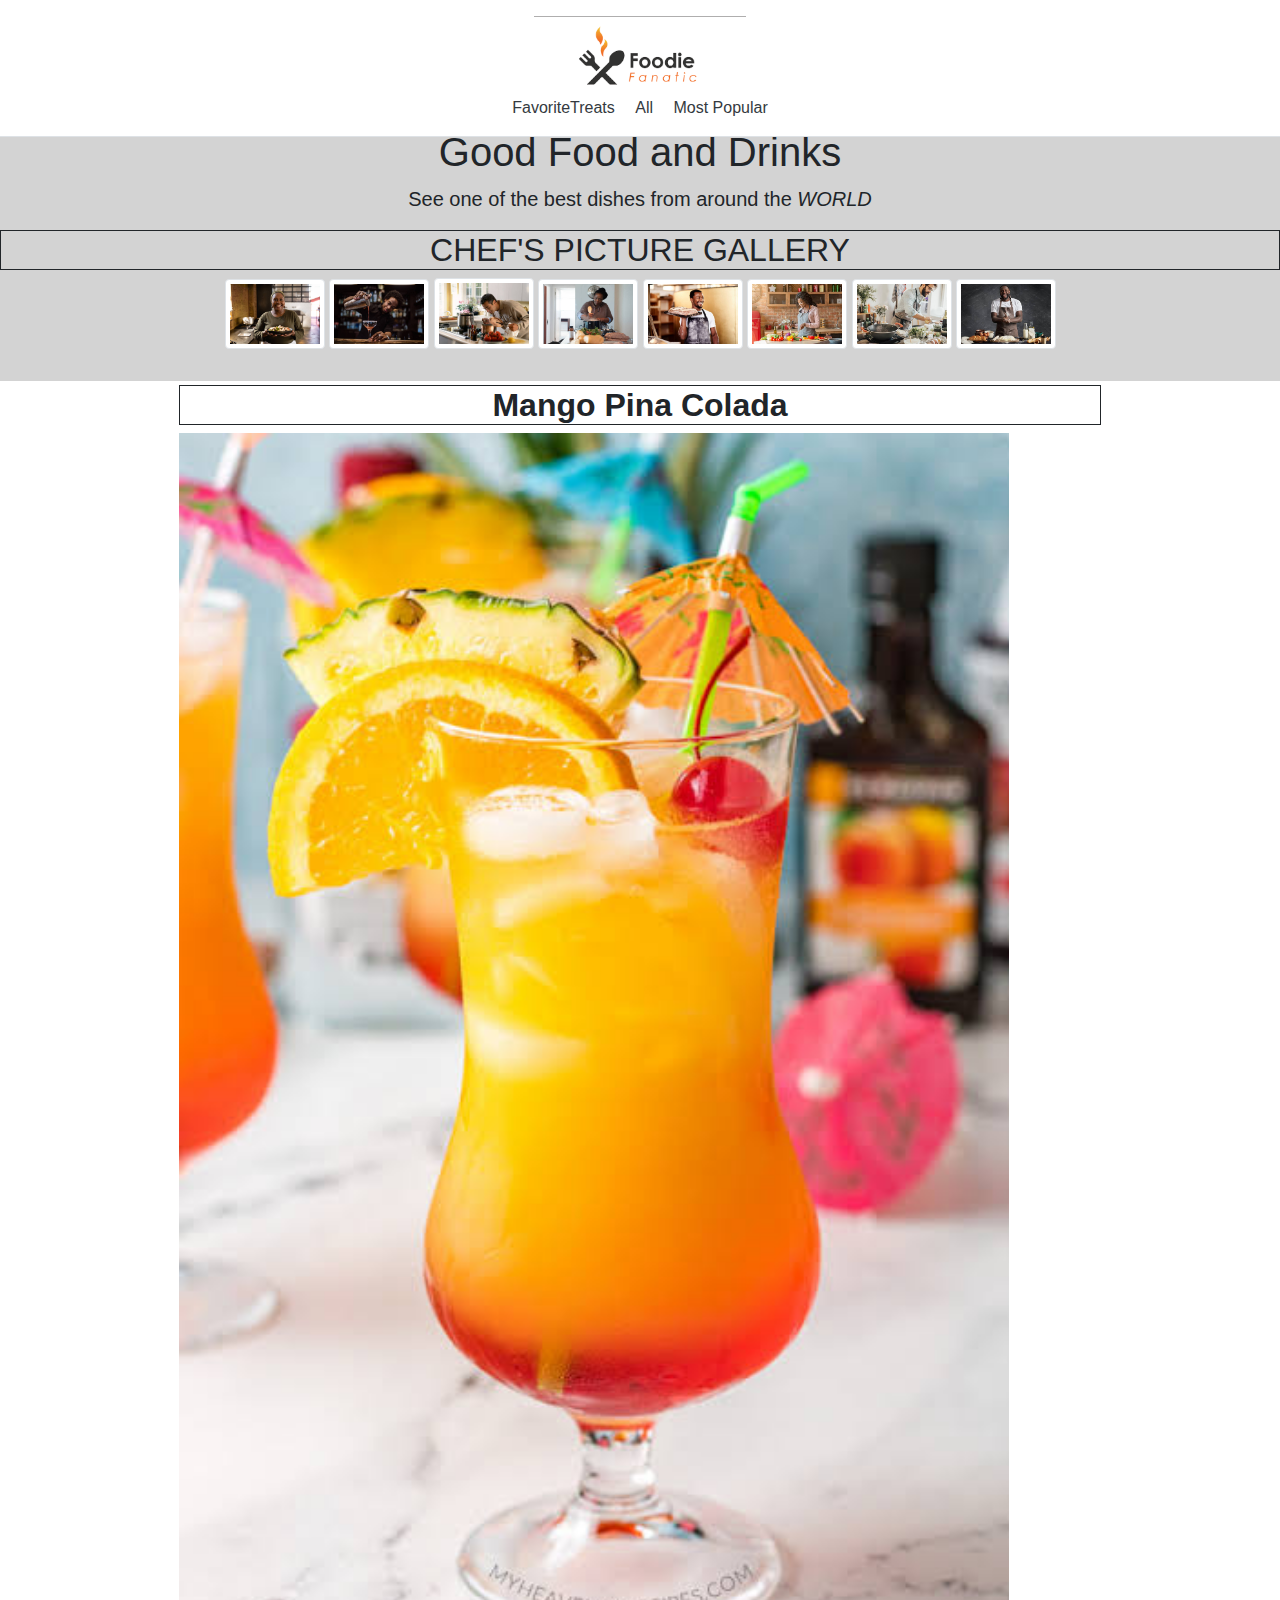
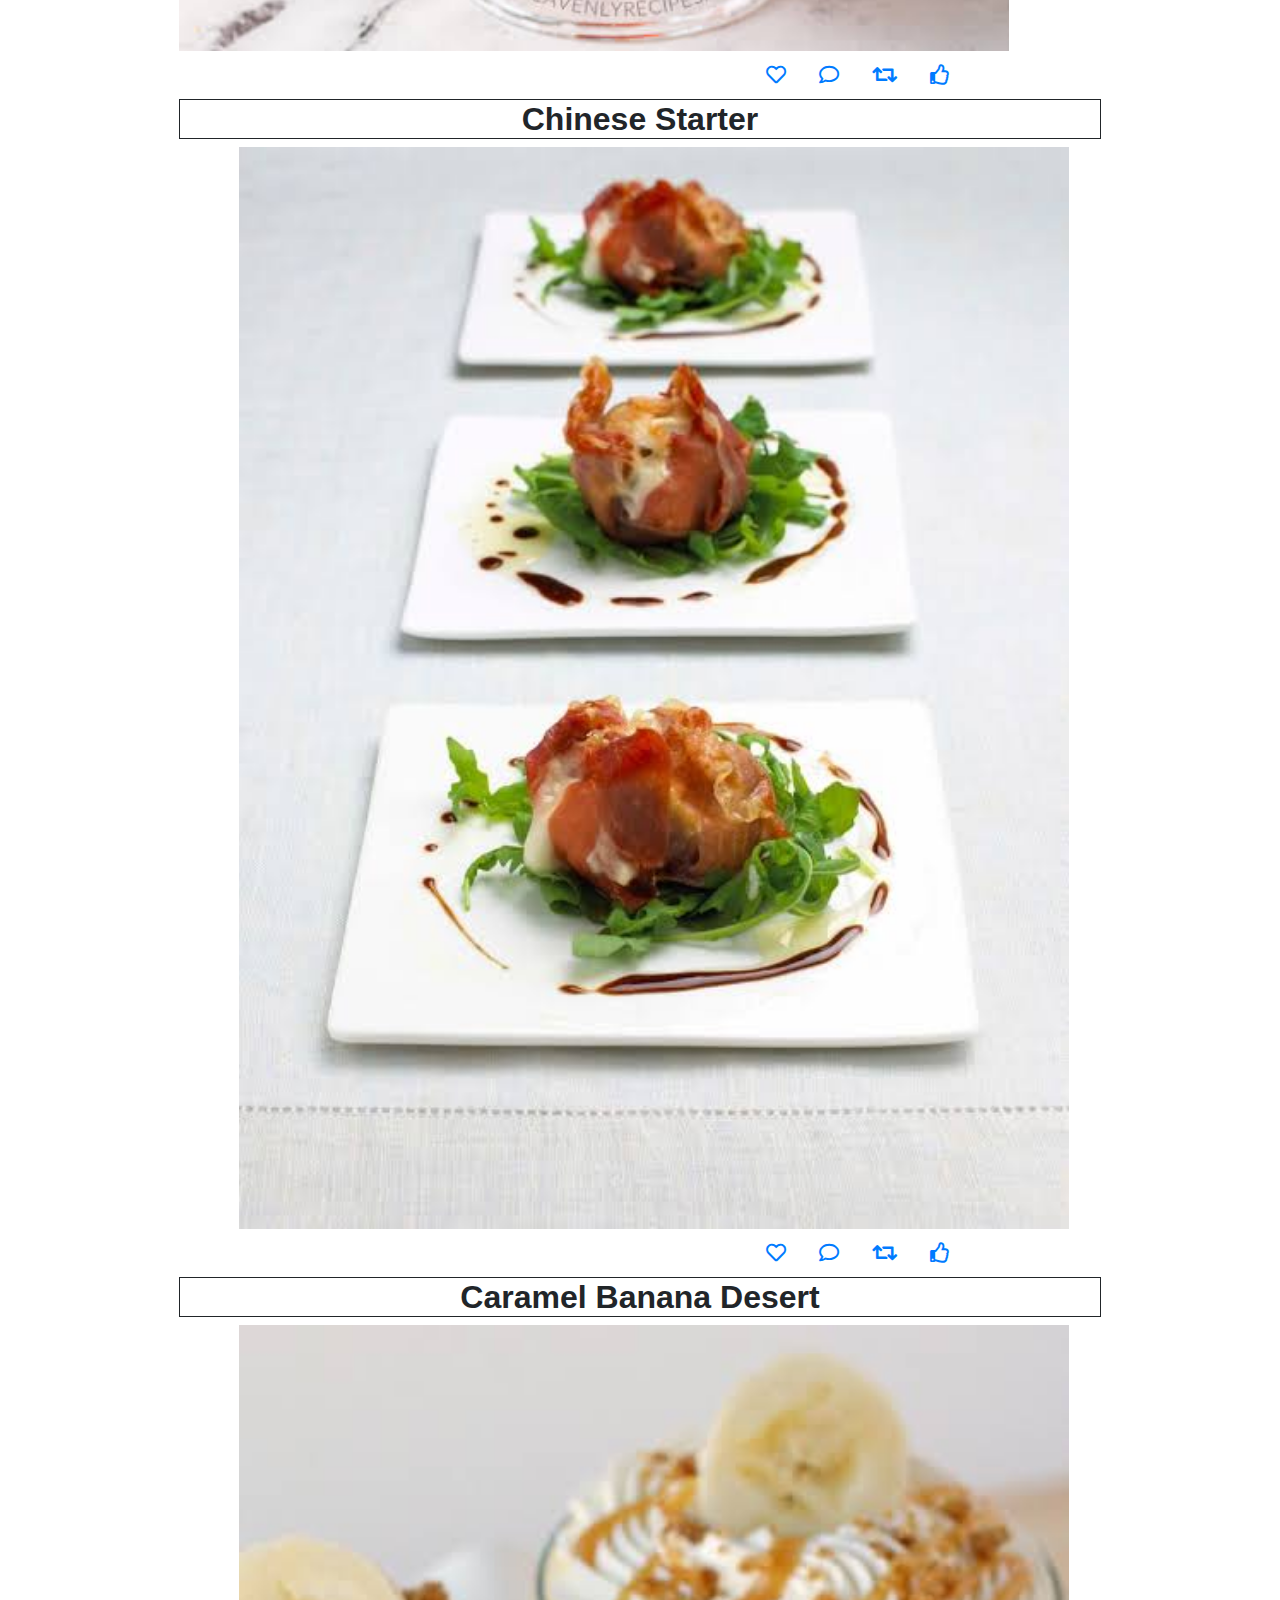
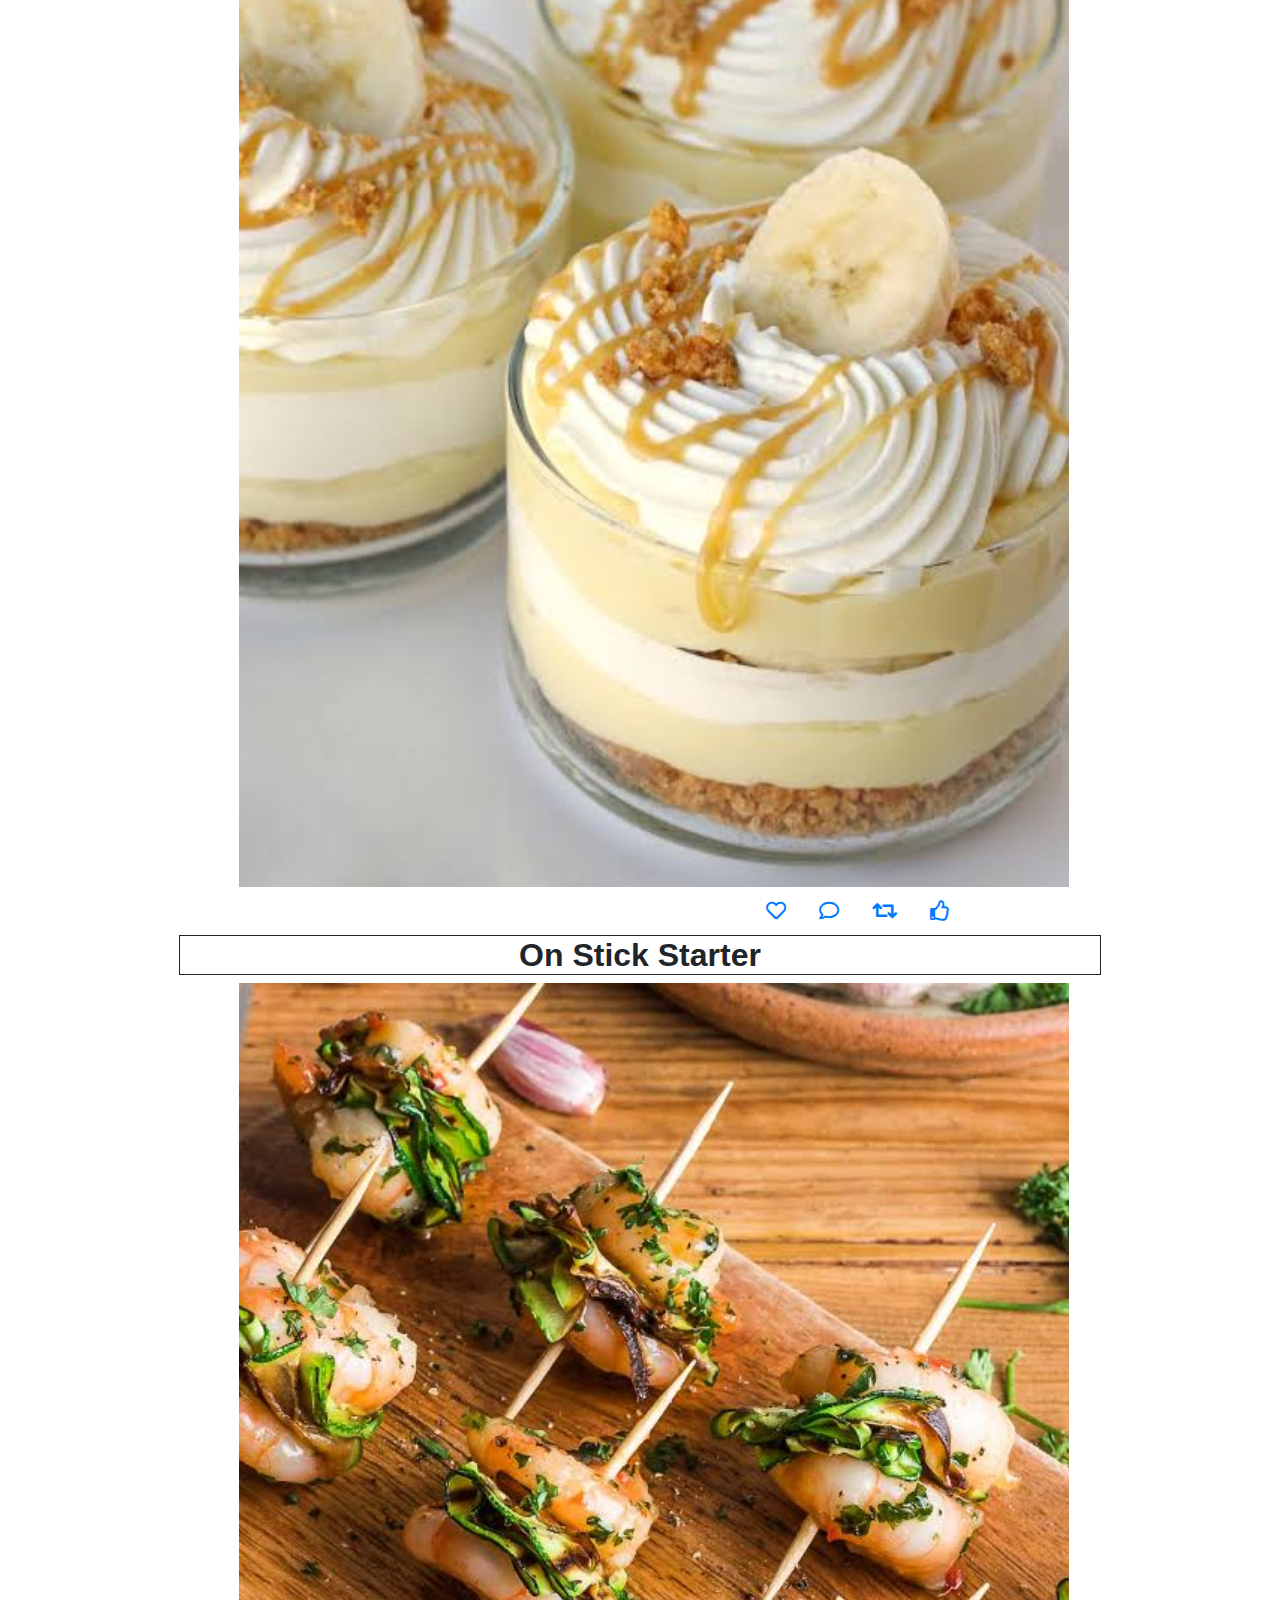
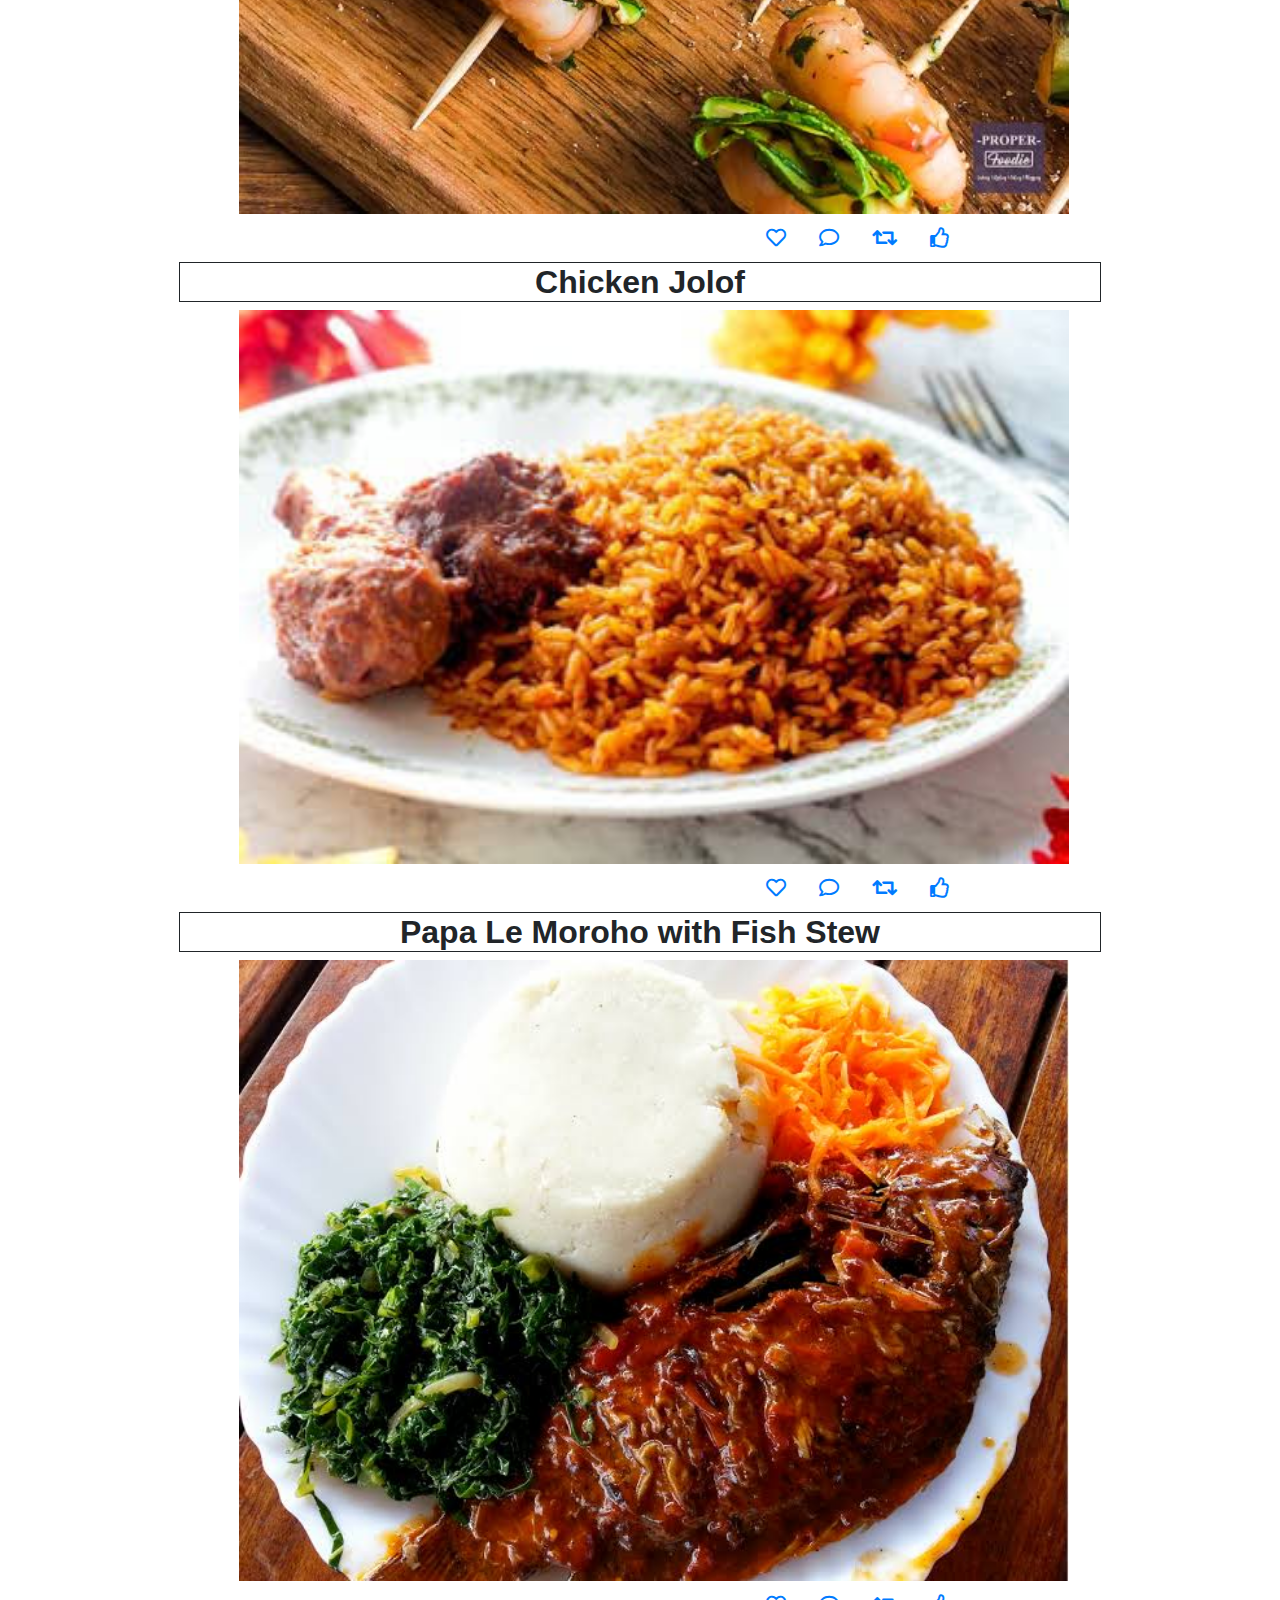
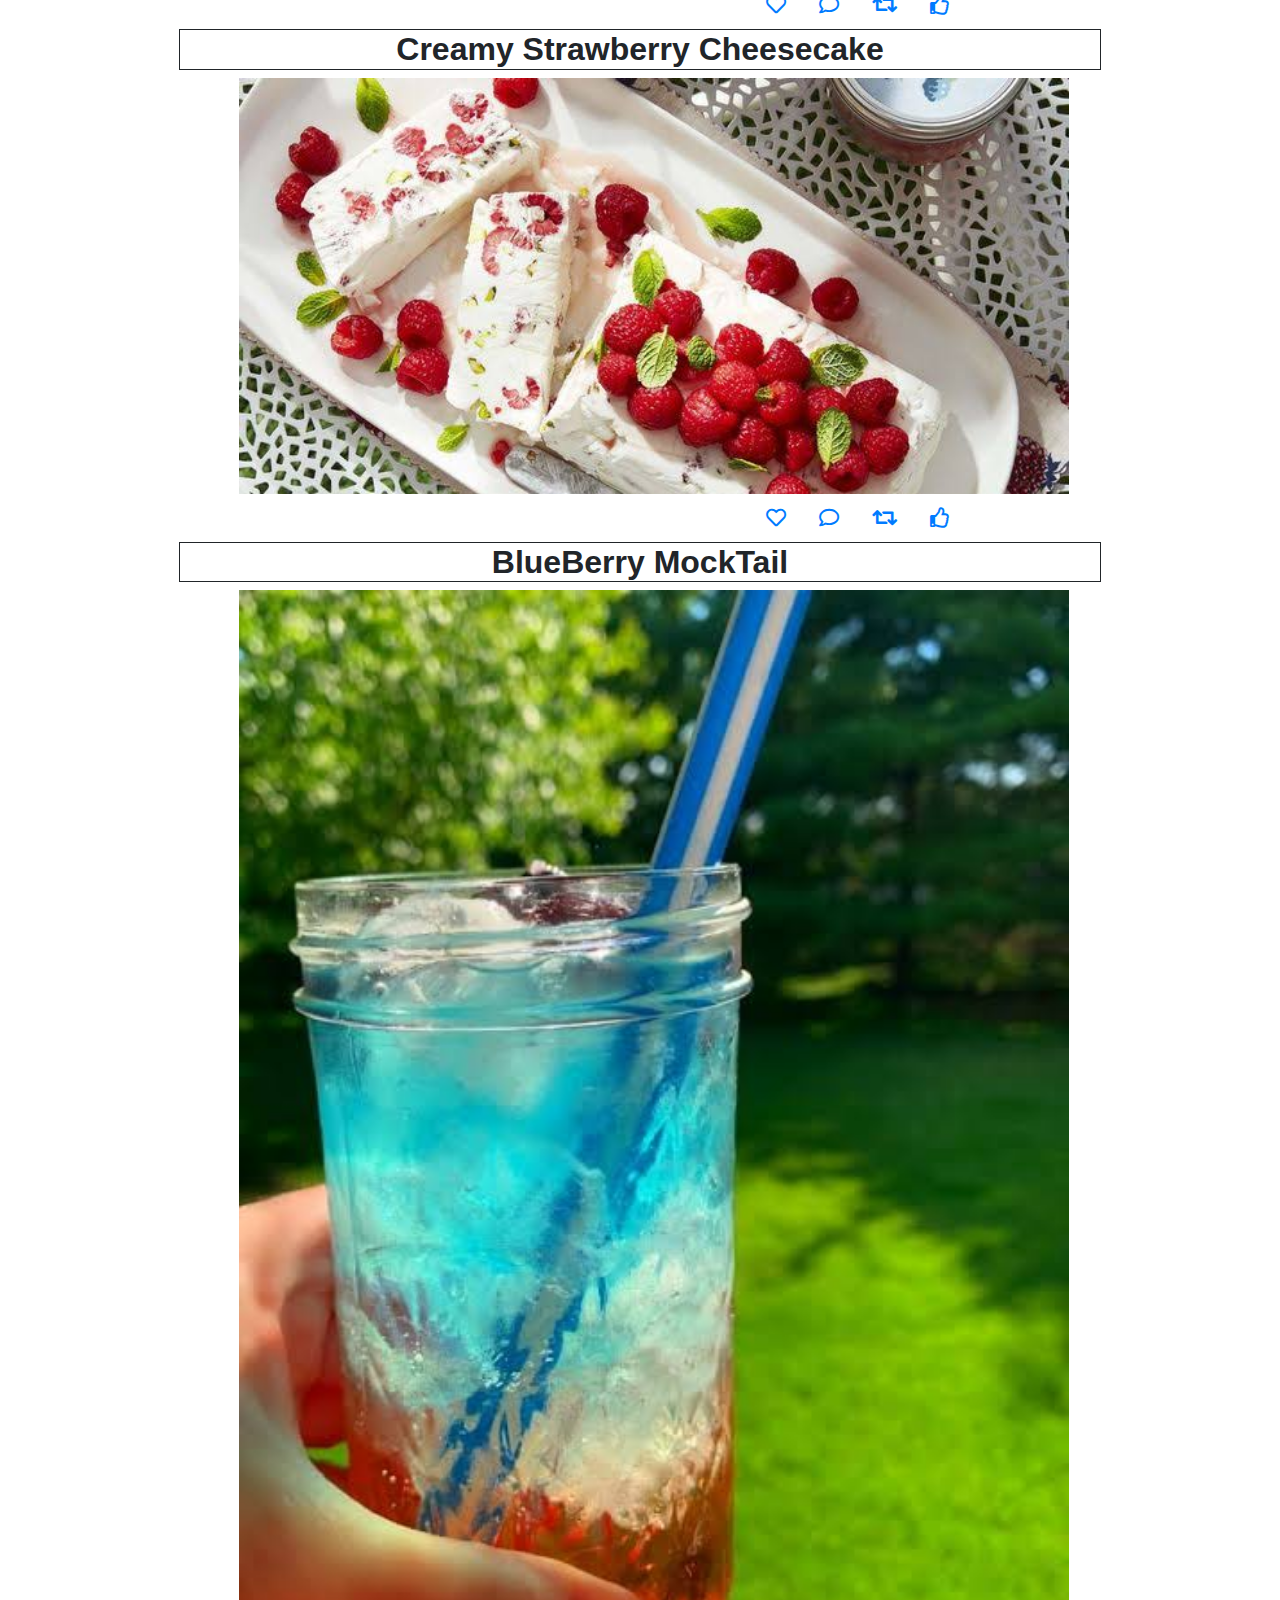
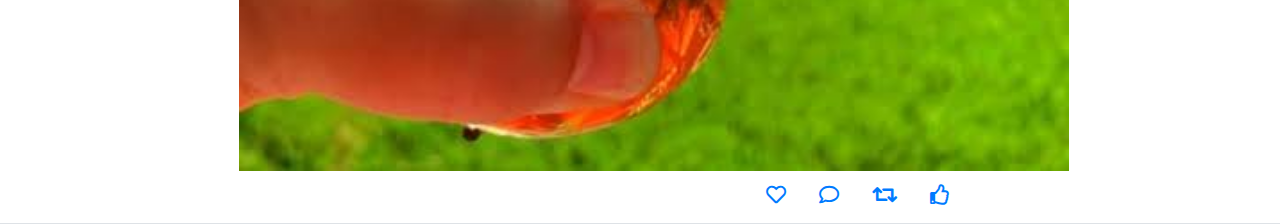
<file: index.html>
<!doctype html>
<html lang="en">
    <head>
        <meta charset="utf-8">
        <meta name="viewport" content="width=device-width, initial-scale=1, shrink-to-fit=no">
        <meta name="description" content="">
        <meta name="author" content="">

        <title>FoodieFanatix</title>

        <link rel="stylesheet" href="css/bootstrap.min.css">
        <link rel="stylesheet" href="css/custom.css">
        <link href="fontawesome/css/all.css" rel="stylesheet">
    </head>

    <body onload="init()">
   
        <div class="d-flex flex-column align-items-center p-3 bg-white border-bottom box-shadow fixed-top">
            <img src="img/images (1) (4).png" height="80"/>
            <nav>
                <a id="getLatest" class="p-2 text-dark" href="latest.html">FavoriteTreats</a>
                <a id="getAll" class="p-2 text-dark active" href="index.html">All</a>
                <a id="getPopular" class="p-2 text-dark" href="popular.html">Most Popular</a>
            </nav>
        </div>
        
        
        <div class="blog-header mx-auto text-center">
            <h1>Good Food and Drinks </h1>
            <p class="lead">See one of the best dishes from around the <strong><em> WORLD </em></strong> <strong><em></em></strong> <strong><em>  </em></strong> </p>
        </div>
        
        <h2>CHEF'S PICTURE GALLERY</h2>
        <div class="container team">
            <img src="img/images - 2022-08-27T220550.146.jpeg" class="img-thumbnail square" width="100"/>
            <img src="img/images - 2022-08-27T234115.600.jpeg" class="img-thumbnail square"  width="100"/>
            <img src="img/images - 2022-08-27T233611.358.jpeg" class="img-thumbnail square" width="100"/>
            <img src="img/images - 2022-08-27T220649.534.jpeg" class="img-thumbnail square"  width="100"/>
            <img src="img/images - 2022-08-27T233700.739.jpeg" class="img-thumbnail square" width="100"/>
            <img src="img/images - 2022-08-27T220750.414.jpeg" class="img-thumbnail square" width="100"/>
            <img src="img/images - 2022-08-27T233539.750.jpeg" class="img-thumbnail square" width="100"/>
            <img src="img/images - 2022-08-27T233649.055.jpeg" class="img-thumbnail square" width="100"/>
        </div>
        
        <div class="row container mx-auto">
        </div>
        
    <div class=" d-flex flex-column align-items-center p-1 bg-white border-bottom box-shadow  ">
        <div id="getAll">
            <h2><b>Mango Pina Colada</b></h2>
            <img src="img/images - 2022-08-27T221635.153.jpeg" width="90%" style="margin-left: 6
            0px;">
            <div class="btn-group">
             <button type="button" class="btn btn-lg btn-link"><i class="far fa-heart"></i></button>
             <button type="button" class="btn btn-lg btn-link"><i class="far fa-comment"></i></button>
             <button type="button" class="btn btn-lg btn-link"><i class="fa fa-retweet"></i></button>
             <button type="button" class="btn btn-lg btn-link"><i class="far fa-thumbs-up"></i></button>
            </div>

            <h2><b>Chinese Starter</b></h2>
            <img src="img/images - 2022-08-27T221406.495.jpeg" width="90%" style="margin-left: 60px;">
            <div class="btn-group">
             <button type="button" class="btn btn-lg btn-link"><i class="far fa-heart"></i></button>
             <button type="button" class="btn btn-lg btn-link"><i class="far fa-comment"></i></button>
             <button type="button" class="btn btn-lg btn-link"><i class="fa fa-retweet"></i></button>
             <button type="button" class="btn btn-lg btn-link"><i class="far fa-thumbs-up"></i></button>
            </div>

            <h2><b>Caramel Banana Desert</b></h2>
            <img src="img/images - 2022-08-27T221234.491.jpeg" width="90%" style="margin-left: 60px;">
            <div class="btn-group">
             <button type="button" class="btn btn-lg btn-link"><i class="far fa-heart"></i></button>
             <button type="button" class="btn btn-lg btn-link"><i class="far fa-comment"></i></button>
             <button type="button" class="btn btn-lg btn-link"><i class="fa fa-retweet"></i></button>
             <button type="button" class="btn btn-lg btn-link"><i class="far fa-thumbs-up"></i></button>
            </div>

            <h2><b>On Stick Starter</b></h2>
            <img src="img/images - 2022-08-27T221334.377.jpeg" width="90%" style="margin-left: 60px;">
            <div class="btn-group">
             <button type="button" class="btn btn-lg btn-link"><i class="far fa-heart"></i></button>
             <button type="button" class="btn btn-lg btn-link"><i class="far fa-comment"></i></button>
             <button type="button" class="btn btn-lg btn-link"><i class="fa fa-retweet"></i></button>
             <button type="button" class="btn btn-lg btn-link"><i class="far fa-thumbs-up"></i></button>
            </div>

            <h2><b>Chicken Jolof</b></h2>
            <img src="img/images - 2022-08-27T224836.741.jpeg" width="90%" style="margin-left: 60px;">
            <div class="btn-group">
             <button type="button" class="btn btn-lg btn-link"><i class="far fa-heart"></i></button>
             <button type="button" class="btn btn-lg btn-link"><i class="far fa-comment"></i></button>
             <button type="button" class="btn btn-lg btn-link"><i class="fa fa-retweet"></i></button>
             <button type="button" class="btn btn-lg btn-link"><i class="far fa-thumbs-up"></i></button>
            </div>

            <h2><b>Papa Le Moroho with Fish Stew</b></h2>
            <img src="img/images - 2022-08-27T224750.382.jpeg" width="90%" style="margin-left: 60px;">
            <div class="btn-group">
             <button type="button" class="btn btn-lg btn-link"><i class="far fa-heart"></i></button>
             <button type="button" class="btn btn-lg btn-link"><i class="far fa-comment"></i></button>
             <button type="button" class="btn btn-lg btn-link"><i class="fa fa-retweet"></i></button>
             <button type="button" class="btn btn-lg btn-link"><i class="far fa-thumbs-up"></i></button>
            </div>

            <h2><b>Creamy Strawberry Cheesecake</b></h2>
            <img src="img/images - 2022-08-27T221551.398.jpeg" width="90%" style="margin-left: 60px;">
            <div class="btn-group">
             <button type="button" class="btn btn-lg btn-link"><i class="far fa-heart"></i></button>
             <button type="button" class="btn btn-lg btn-link"><i class="far fa-comment"></i></button>
             <button type="button" class="btn btn-lg btn-link"><i class="fa fa-retweet"></i></button>
             <button type="button" class="btn btn-lg btn-link"><i class="far fa-thumbs-up"></i></button>
            </div>

            <h2><b>BlueBerry MockTail</b></h2>
            <img src="img/images - 2022-08-27T221654.918.jpeg" width="90%" style="margin-left: 60px;">
            <div class="btn-group">
             <button type="button" class="btn btn-lg btn-link"><i class="far fa-heart"></i></button>
             <button type="button" class="btn btn-lg btn-link"><i class="far fa-comment"></i></button>
             <button type="button" class="btn btn-lg btn-link"><i class="fa fa-retweet"></i></button>
             <button type="button" class="btn btn-lg btn-link"><i class="far fa-thumbs-up"></i></button>
            </div>
            
        </div>
    </div>
    
        
        
        <script src="js/jquery-3.4.1.min.js"></script>
        <script src="js/bootstrap.bundle.min.js"></script>
        <script>
            var rootPath;
            
            function init(){
                rootPath = "https://mysite.itvarsity.org/api/foodie-fanatix/";
                
                document.getElementById("getAll").addEventListener('click', getAllPosts);
                document.getElementById("getLatest").addEventListener('click', getLatestPosts);
                document.getElementById("getPopular").addEventListener('click', getPopularPosts);
                
                getAllPosts();
            }
            
            function getAllPosts(){
                category = "getAll";
                fetchPosts(category);
                setActiveLink(category);
            }
            
            function getPopularPosts(){
                category = "getPopular";
                fetchPosts(category);
                setActiveLink(category);
            }
            
            function getLatestPosts(){
                category = "getLatest";
                fetchPosts(category);
                setActiveLink(category);
            }
            
        
            
        </script>
    </body>
</html>
</file>
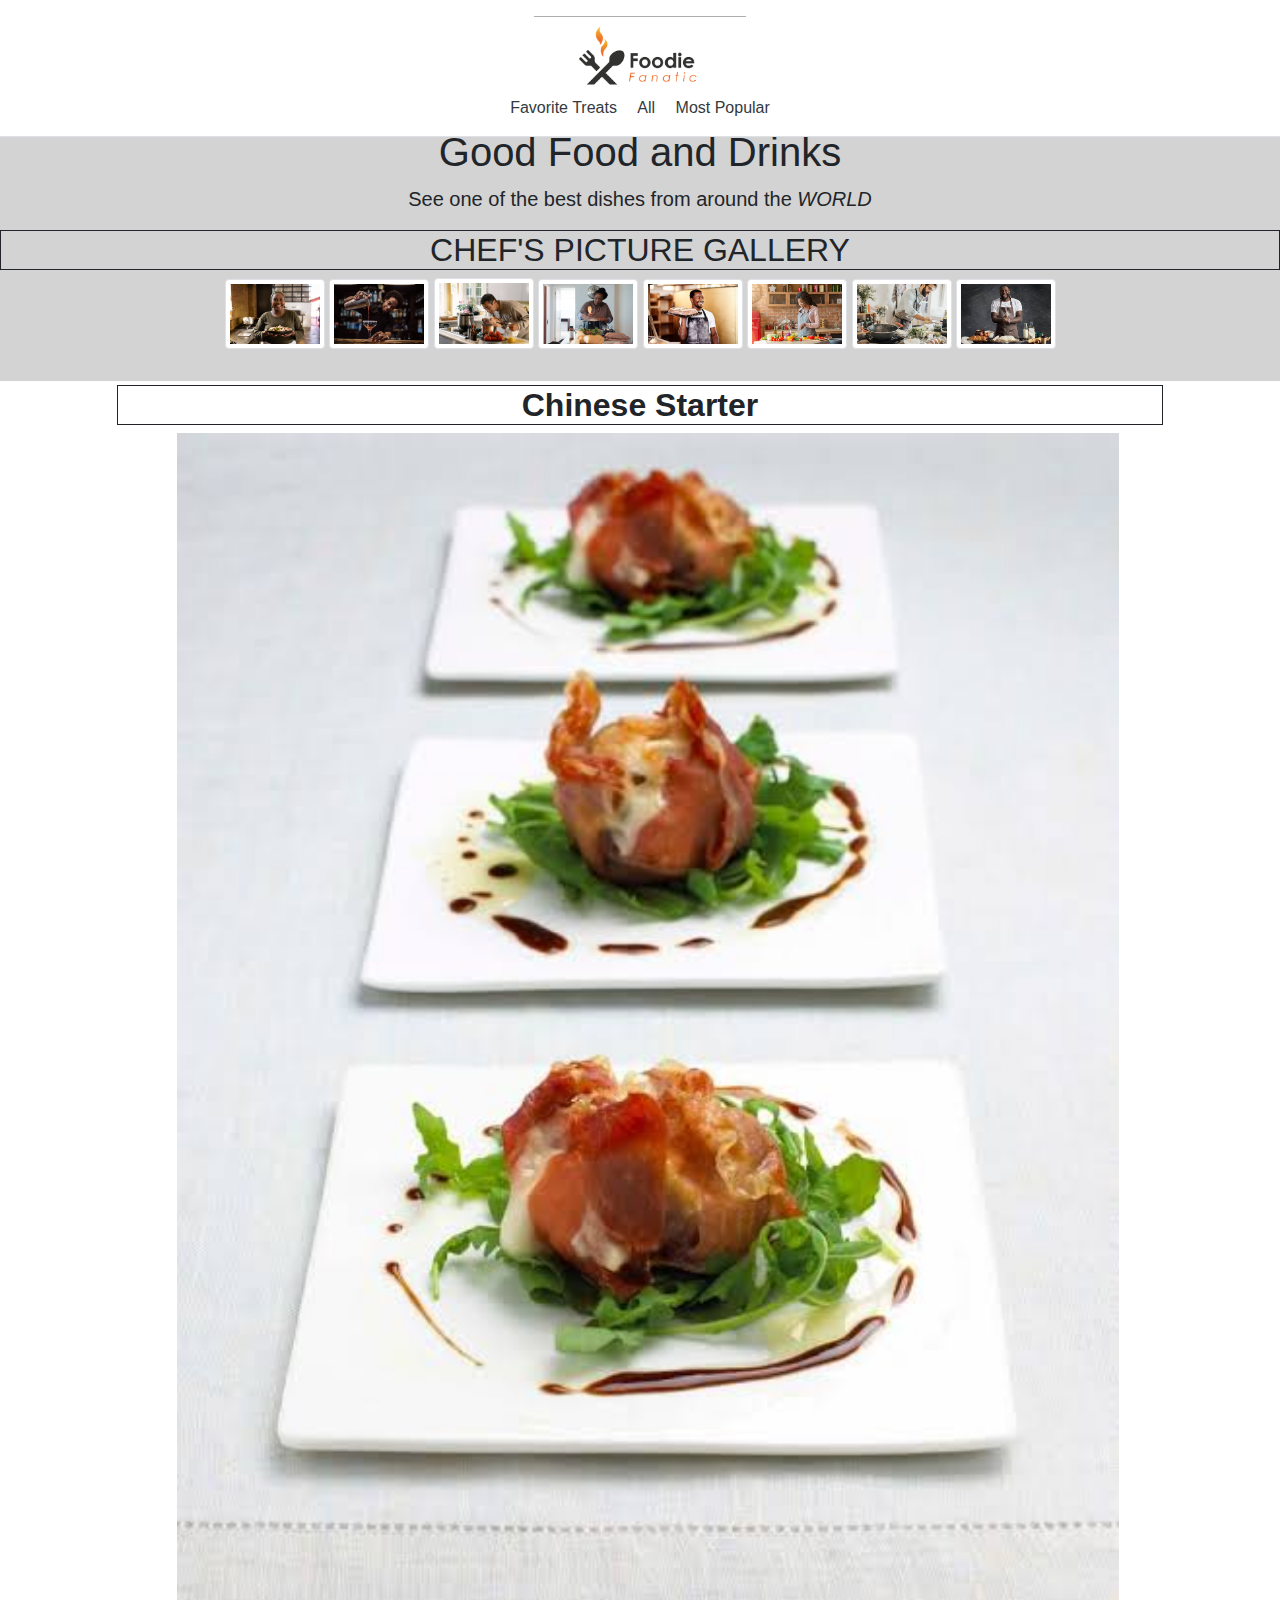
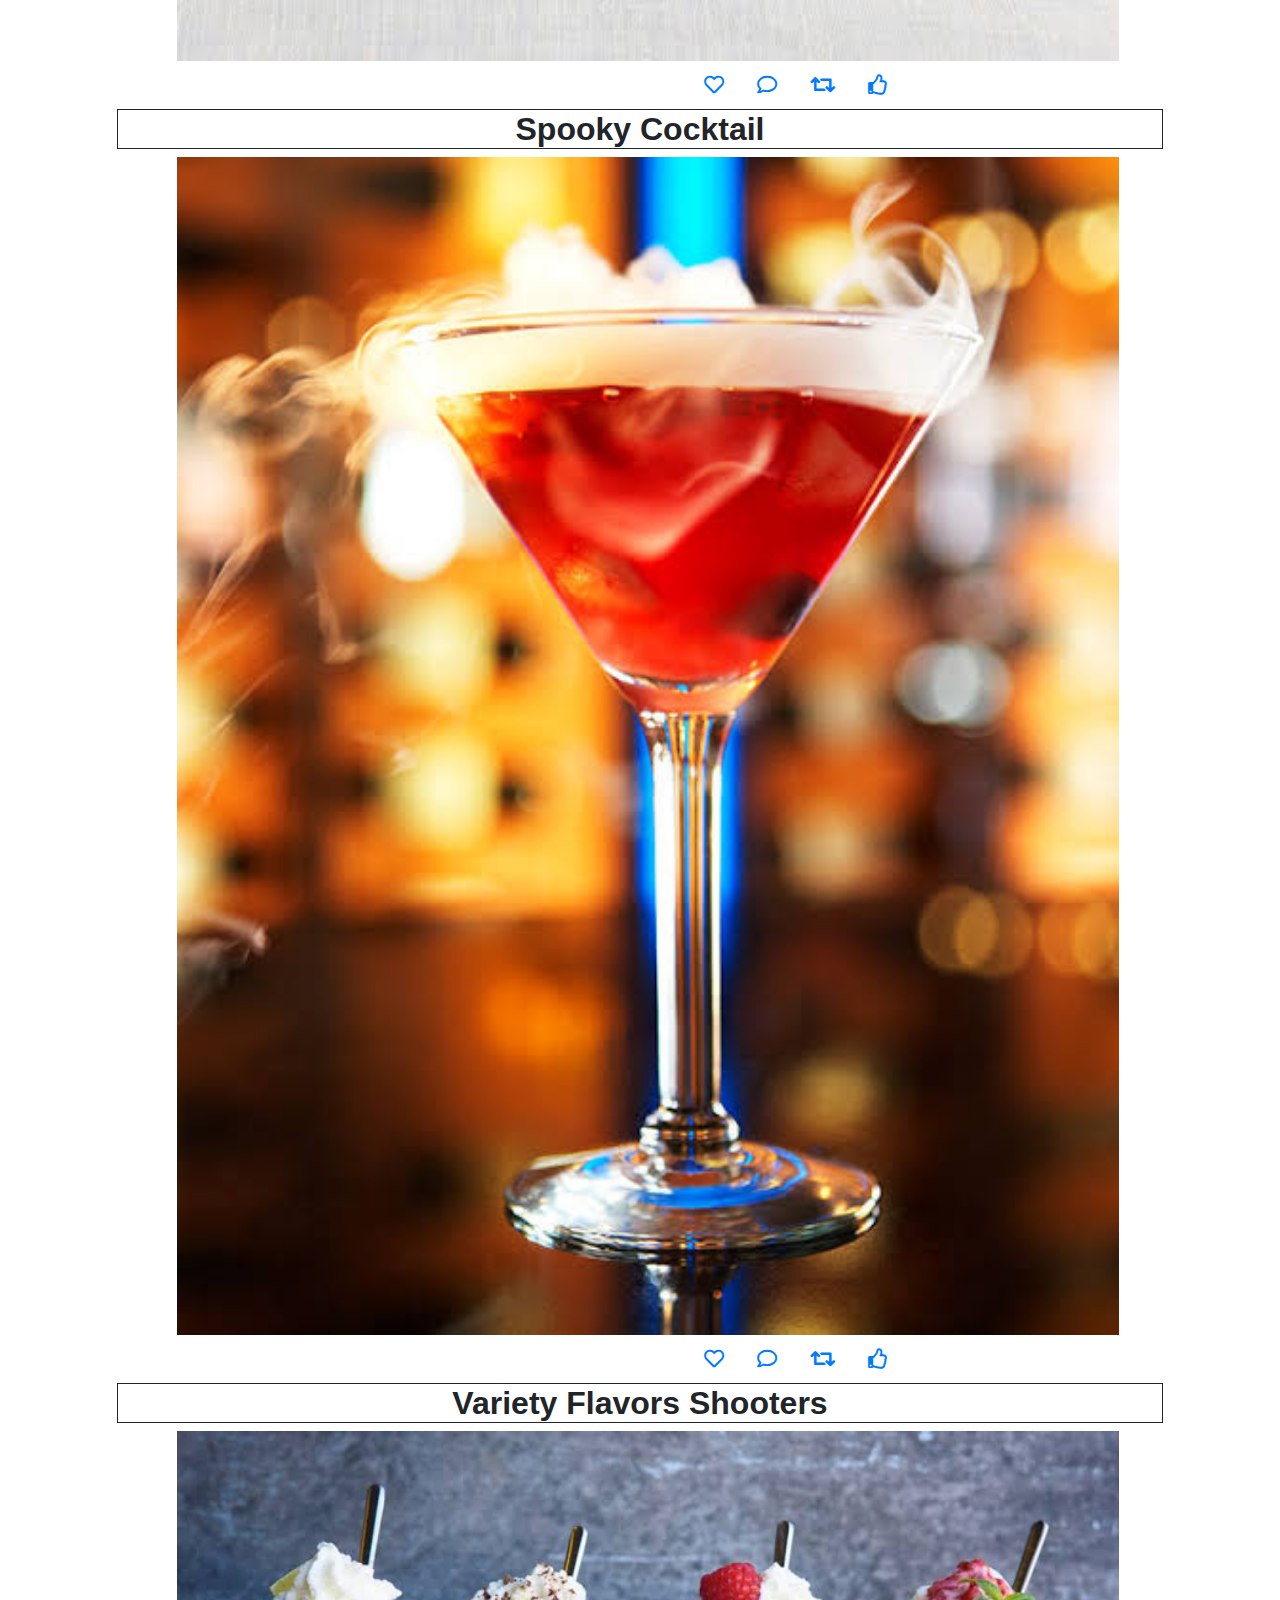
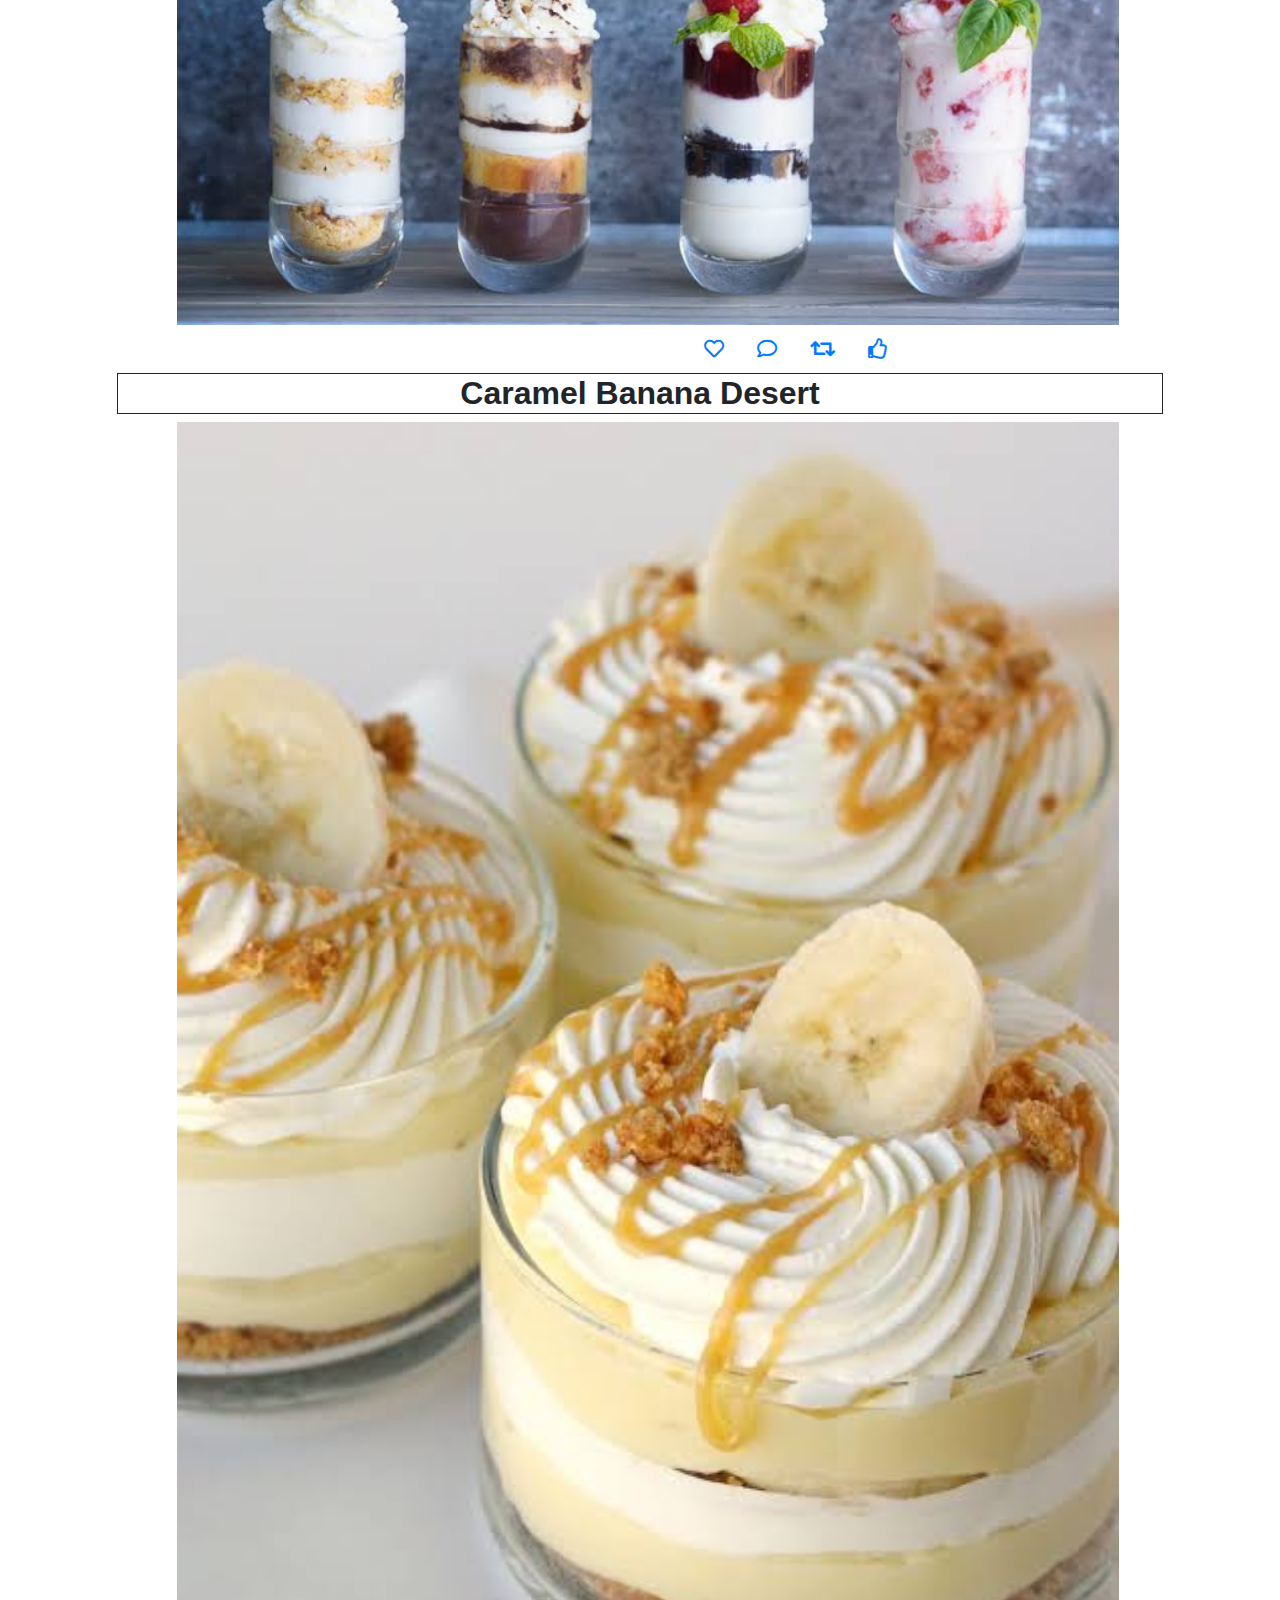
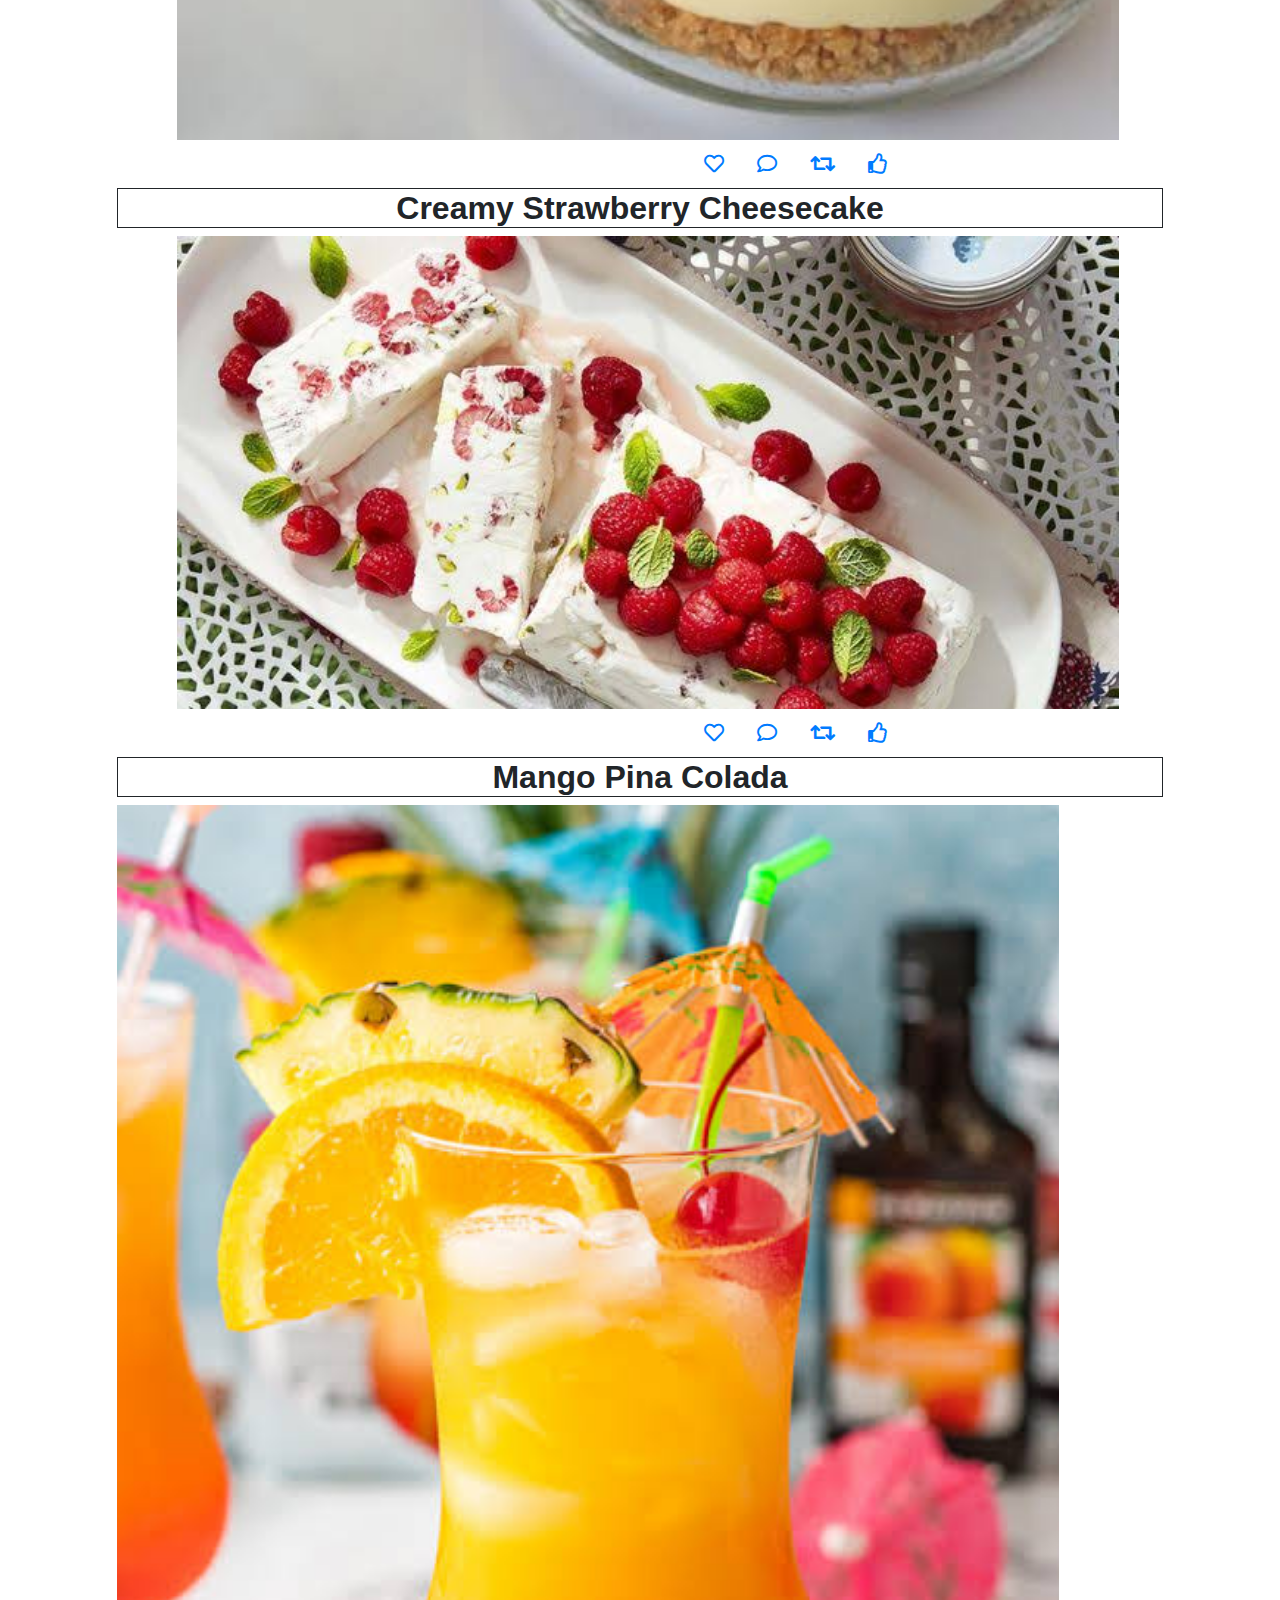
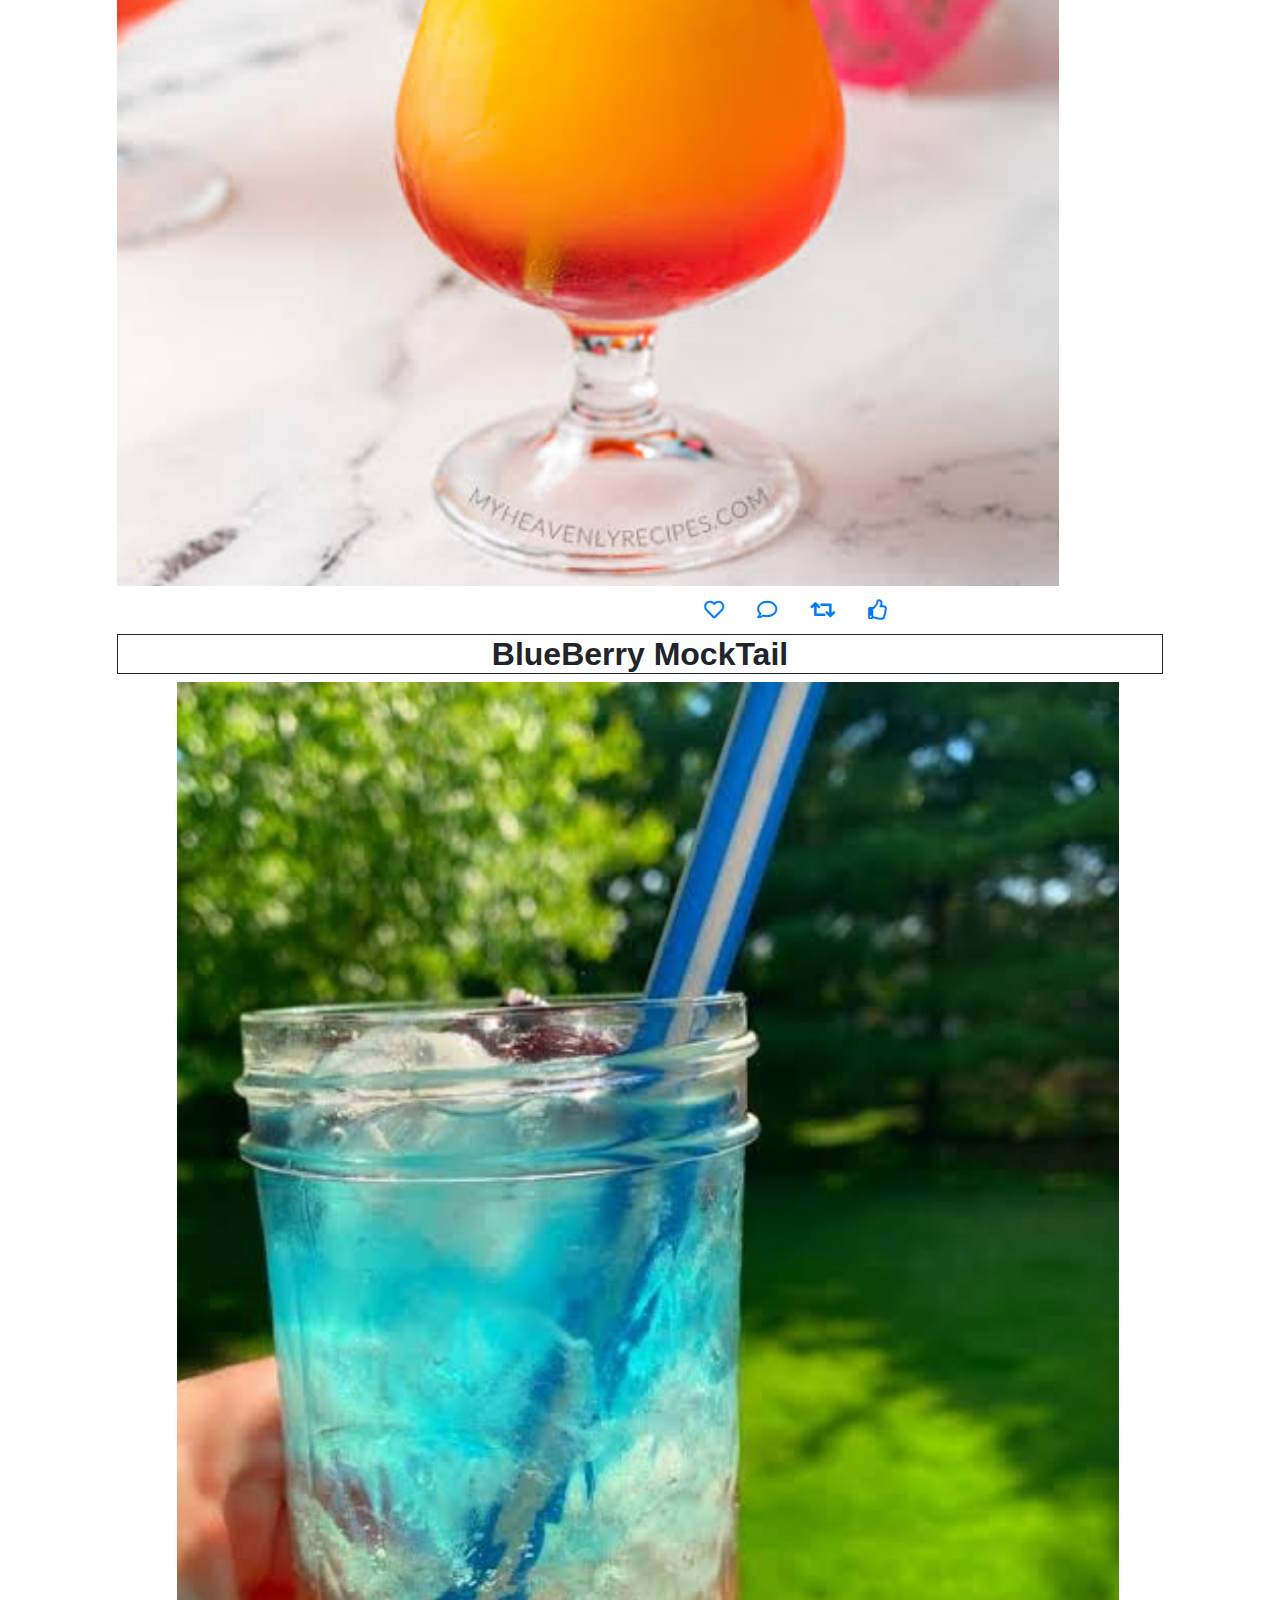
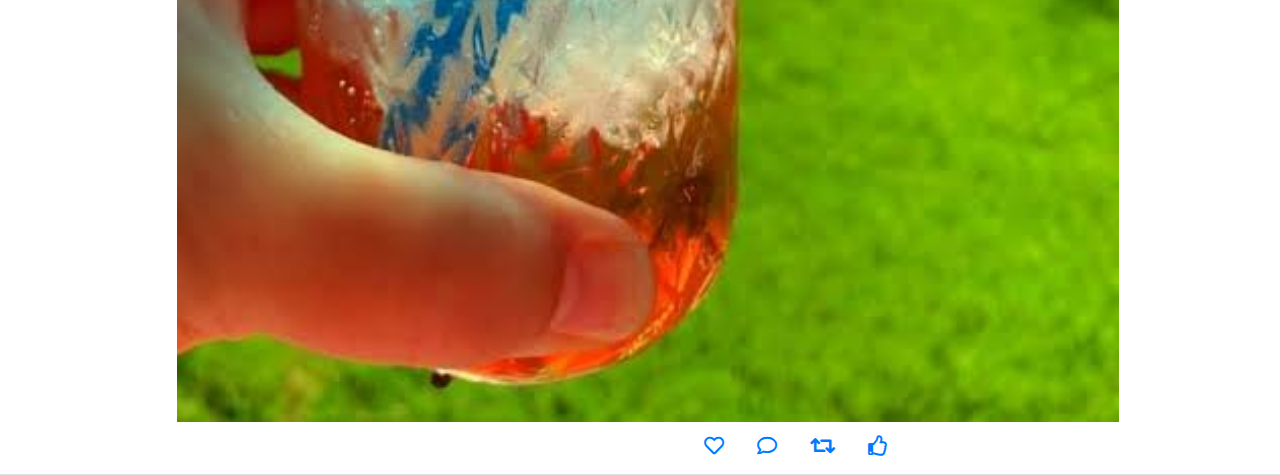
<file: latest.html>
<!doctype html>
<html lang="en">
    <head>
        <meta charset="utf-8">
        <meta name="viewport" content="width=device-width, initial-scale=1, shrink-to-fit=no">
        <meta name="description" content="">
        <meta name="author" content="">

        <title>FoodieFanatix</title>

        <link rel="stylesheet" href="css/bootstrap.min.css">
        <link rel="stylesheet" href="css/custom.css">
        <link href="fontawesome/css/all.css" rel="stylesheet">
    </head>

    <body onload="init()">
   
        <div class="d-flex flex-column align-items-center p-3 bg-white border-bottom box-shadow fixed-top">
            <img src="img/images (1) (4).png" height="80"/>
            <nav>
                <a id="getLatest" class="p-2 text-dark" href="latest.html">Favorite Treats</a>
                <a id="getAll" class="p-2 text-dark active" href="index.html">All</a>
                <a id="getPopular" class="p-2 text-dark" href="popular.html">Most Popular</a>
            </nav>
        </div>
        
        
           
        <div class="blog-header mx-auto text-center">
            <h1>Good Food and Drinks </h1>
            <p class="lead">See one of the best dishes from around the <strong><em> WORLD </em></strong> <strong><em></em></strong> <strong><em>  </em></strong> </p>
        </div>
        
        <h2>CHEF'S PICTURE GALLERY</h2>
        <div class="container team">
            <img src="img/images - 2022-08-27T220550.146.jpeg" class="img-thumbnail square" width="100"/>
            <img src="img/images - 2022-08-27T234115.600.jpeg" class="img-thumbnail square"  width="100"/>
            <img src="img/images - 2022-08-27T233611.358.jpeg" class="img-thumbnail square" width="100"/>
            <img src="img/images - 2022-08-27T220649.534.jpeg" class="img-thumbnail square"  width="100"/>
            <img src="img/images - 2022-08-27T233700.739.jpeg" class="img-thumbnail square" width="100"/>
            <img src="img/images - 2022-08-27T220750.414.jpeg" class="img-thumbnail square" width="100"/>
            <img src="img/images - 2022-08-27T233539.750.jpeg" class="img-thumbnail square" width="100"/>
            <img src="img/images - 2022-08-27T233649.055.jpeg" class="img-thumbnail square" width="100"/>
        </div>
        
        <div class="row container mx-auto">
        </div>
        
    <div class=" d-flex flex-column align-items-center p-1 bg-white border-bottom box-shadow  ">
        <div id="getAll">
            
            <h2><b>Chinese Starter</b></h2>
            <img src="img/images - 2022-08-27T221406.495.jpeg" width="90%" style="margin-left: 60px;">
            <div class="btn-group">
             <button type="button" class="btn btn-lg btn-link"><i class="far fa-heart"></i></button>
             <button type="button" class="btn btn-lg btn-link"><i class="far fa-comment"></i></button>
             <button type="button" class="btn btn-lg btn-link"><i class="fa fa-retweet"></i></button>
             <button type="button" class="btn btn-lg btn-link"><i class="far fa-thumbs-up"></i></button>
            </div>

            <h2><b>Spooky Cocktail</b></h2>
            <img src="img/images - 2022-08-27T231442.808.jpeg" width="90%" style="margin-left: 60px;">
            <div class="btn-group">
             <button type="button" class="btn btn-lg btn-link"><i class="far fa-heart"></i></button>
             <button type="button" class="btn btn-lg btn-link"><i class="far fa-comment"></i></button>
             <button type="button" class="btn btn-lg btn-link"><i class="fa fa-retweet"></i></button>
             <button type="button" class="btn btn-lg btn-link"><i class="far fa-thumbs-up"></i></button>
            </div>

            <h2><b>Variety Flavors Shooters</b></h2>
            <img src="img/images - 2022-08-27T221520.814.jpeg" width="90%" style="margin-left: 60px;">
            <div class="btn-group">
             <button type="button" class="btn btn-lg btn-link"><i class="far fa-heart"></i></button>
             <button type="button" class="btn btn-lg btn-link"><i class="far fa-comment"></i></button>
             <button type="button" class="btn btn-lg btn-link"><i class="fa fa-retweet"></i></button>
             <button type="button" class="btn btn-lg btn-link"><i class="far fa-thumbs-up"></i></button>
            </div>

            <h2><b>Caramel Banana Desert</b></h2>
            <img src="img/images - 2022-08-27T221234.491.jpeg" width="90%" style="margin-left: 60px;">
            <div class="btn-group">
             <button type="button" class="btn btn-lg btn-link"><i class="far fa-heart"></i></button>
             <button type="button" class="btn btn-lg btn-link"><i class="far fa-comment"></i></button>
             <button type="button" class="btn btn-lg btn-link"><i class="fa fa-retweet"></i></button>
             <button type="button" class="btn btn-lg btn-link"><i class="far fa-thumbs-up"></i></button>
            </div>

            <h2><b>Creamy Strawberry Cheesecake</b></h2>
            <img src="img/images - 2022-08-27T221551.398.jpeg" width="90%" style="margin-left: 60px;">
            <div class="btn-group">
             <button type="button" class="btn btn-lg btn-link"><i class="far fa-heart"></i></button>
             <button type="button" class="btn btn-lg btn-link"><i class="far fa-comment"></i></button>
             <button type="button" class="btn btn-lg btn-link"><i class="fa fa-retweet"></i></button>
             <button type="button" class="btn btn-lg btn-link"><i class="far fa-thumbs-up"></i></button>
            </div>

            <h2><b>Mango Pina Colada</b></h2>
            <img src="img/images - 2022-08-27T221635.153.jpeg" width="90%" style="margin-left: 6
            0px;">
            <div class="btn-group">
             <button type="button" class="btn btn-lg btn-link"><i class="far fa-heart"></i></button>
             <button type="button" class="btn btn-lg btn-link"><i class="far fa-comment"></i></button>
             <button type="button" class="btn btn-lg btn-link"><i class="fa fa-retweet"></i></button>
             <button type="button" class="btn btn-lg btn-link"><i class="far fa-thumbs-up"></i></button>
            </div>
            <h2><b>BlueBerry MockTail</b></h2>
            <img src="img/images - 2022-08-27T221654.918.jpeg" width="90%" style="margin-left: 60px;">
            <div class="btn-group">
             <button type="button" class="btn btn-lg btn-link"><i class="far fa-heart"></i></button>
             <button type="button" class="btn btn-lg btn-link"><i class="far fa-comment"></i></button>
             <button type="button" class="btn btn-lg btn-link"><i class="fa fa-retweet"></i></button>
             <button type="button" class="btn btn-lg btn-link"><i class="far fa-thumbs-up"></i></button>
            </div>

           
            </div>
            
        </div>
    </div>
    
        
        
        <script src="js/jquery-3.4.1.min.js"></script>
        <script src="js/bootstrap.bundle.min.js"></script>
        <script>
            var rootPath;
            
            function init(){
                rootPath = "https://mysite.itvarsity.org/api/foodie-fanatix/";
                
                document.getElementById("getAll").addEventListener('click', getAllPosts);
                document.getElementById("getLatest").addEventListener('click', getLatestPosts);
                document.getElementById("getPopular").addEventListener('click', getPopularPosts);
                
                getAllPosts();
            }
            
            function getAllPosts(){
                category = "getAll";
                fetchPosts(category);
                setActiveLink(category);
            }
            
            function getPopularPosts(){
                category = "getPopular";
                fetchPosts(category);
                setActiveLink(category);
            }
            
            function getLatestPosts(){
                category = "getLatest";
                fetchPosts(category);
                setActiveLink(category);
            }
            
        
            
        </script>
    </body>
</html>
</file>
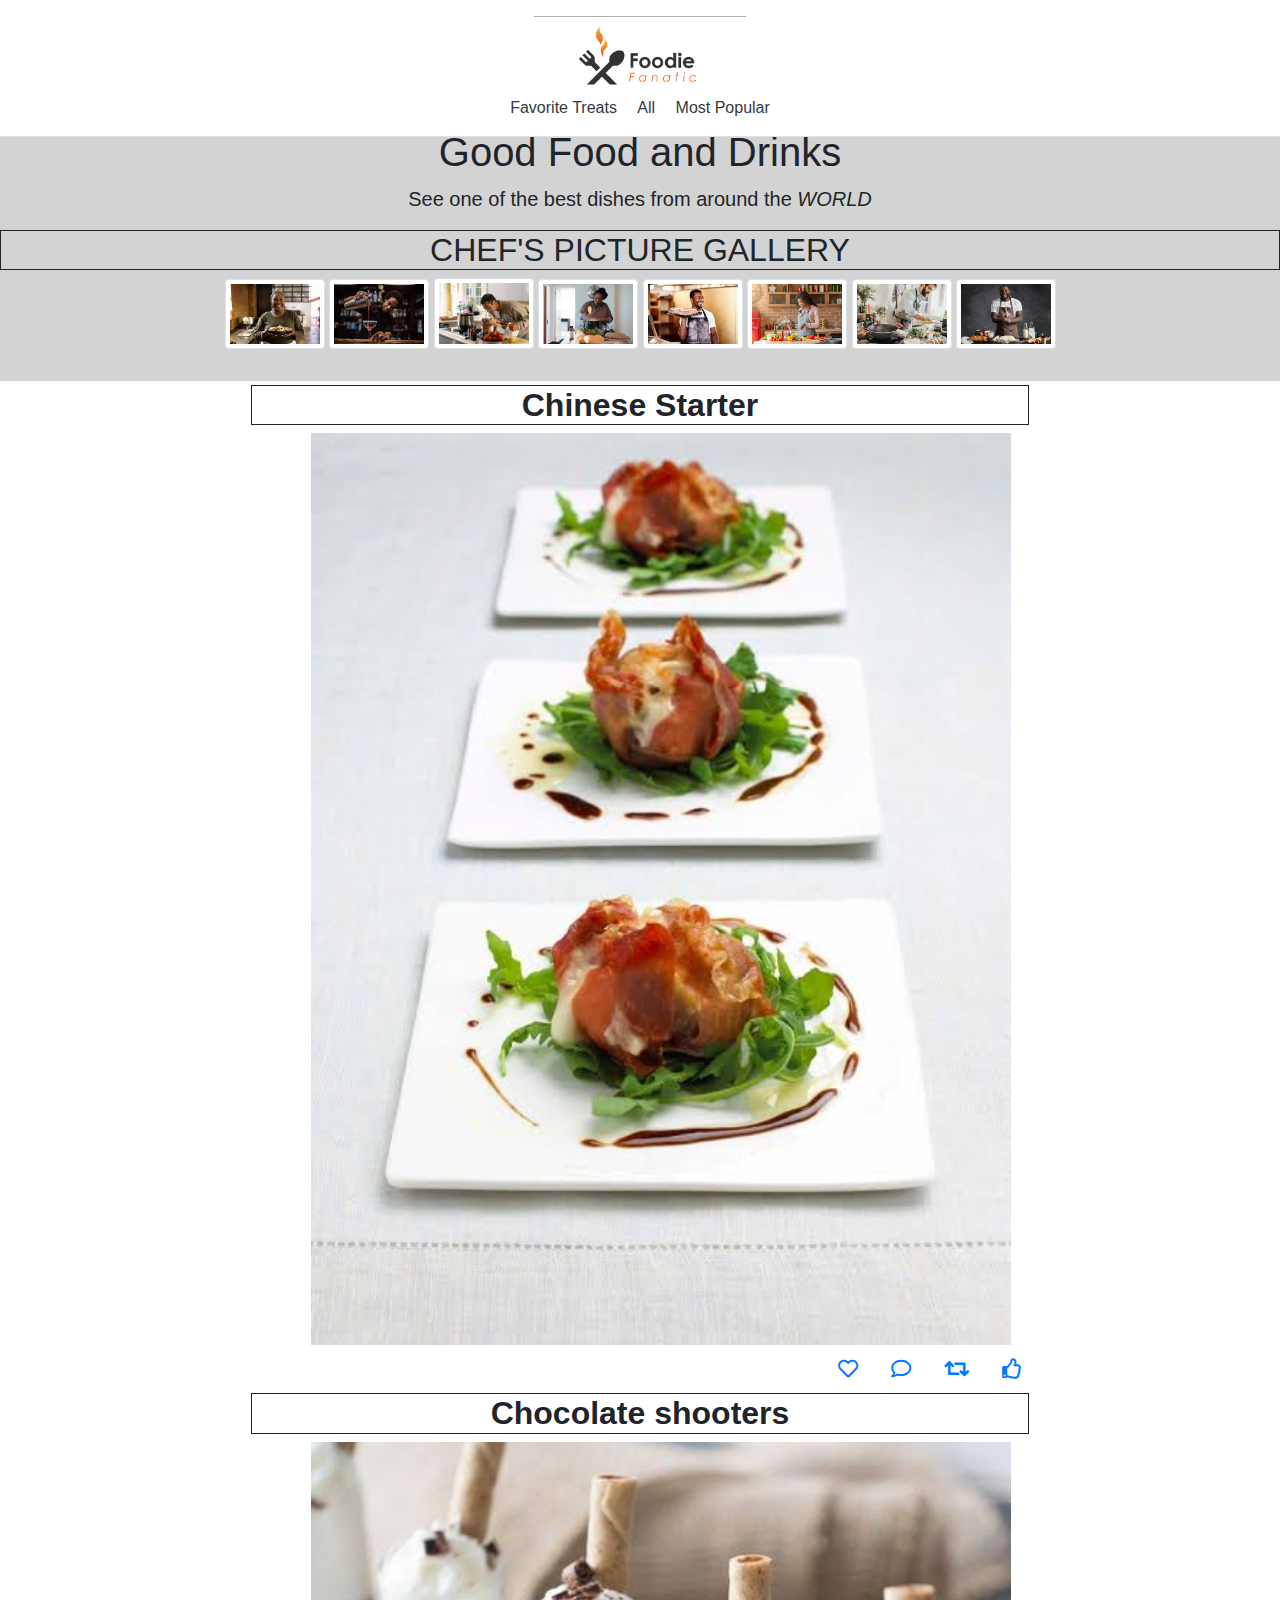
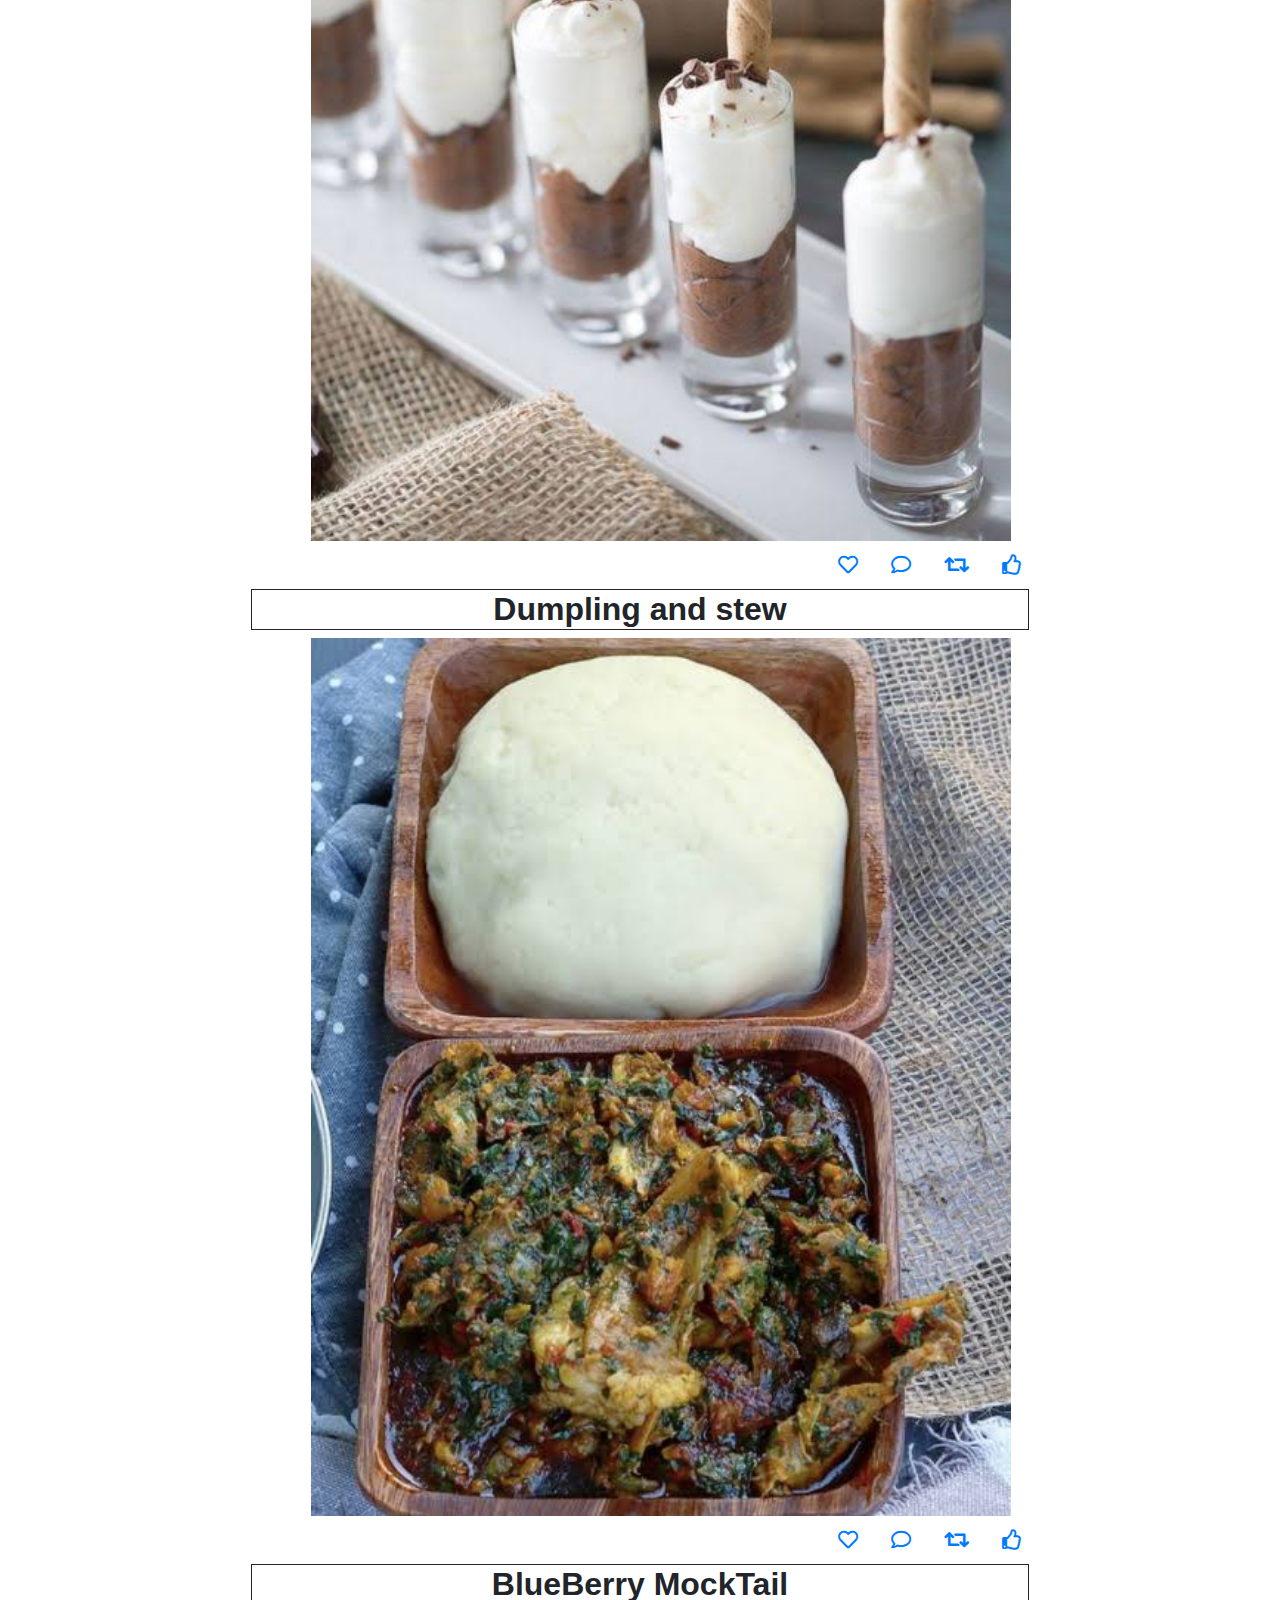
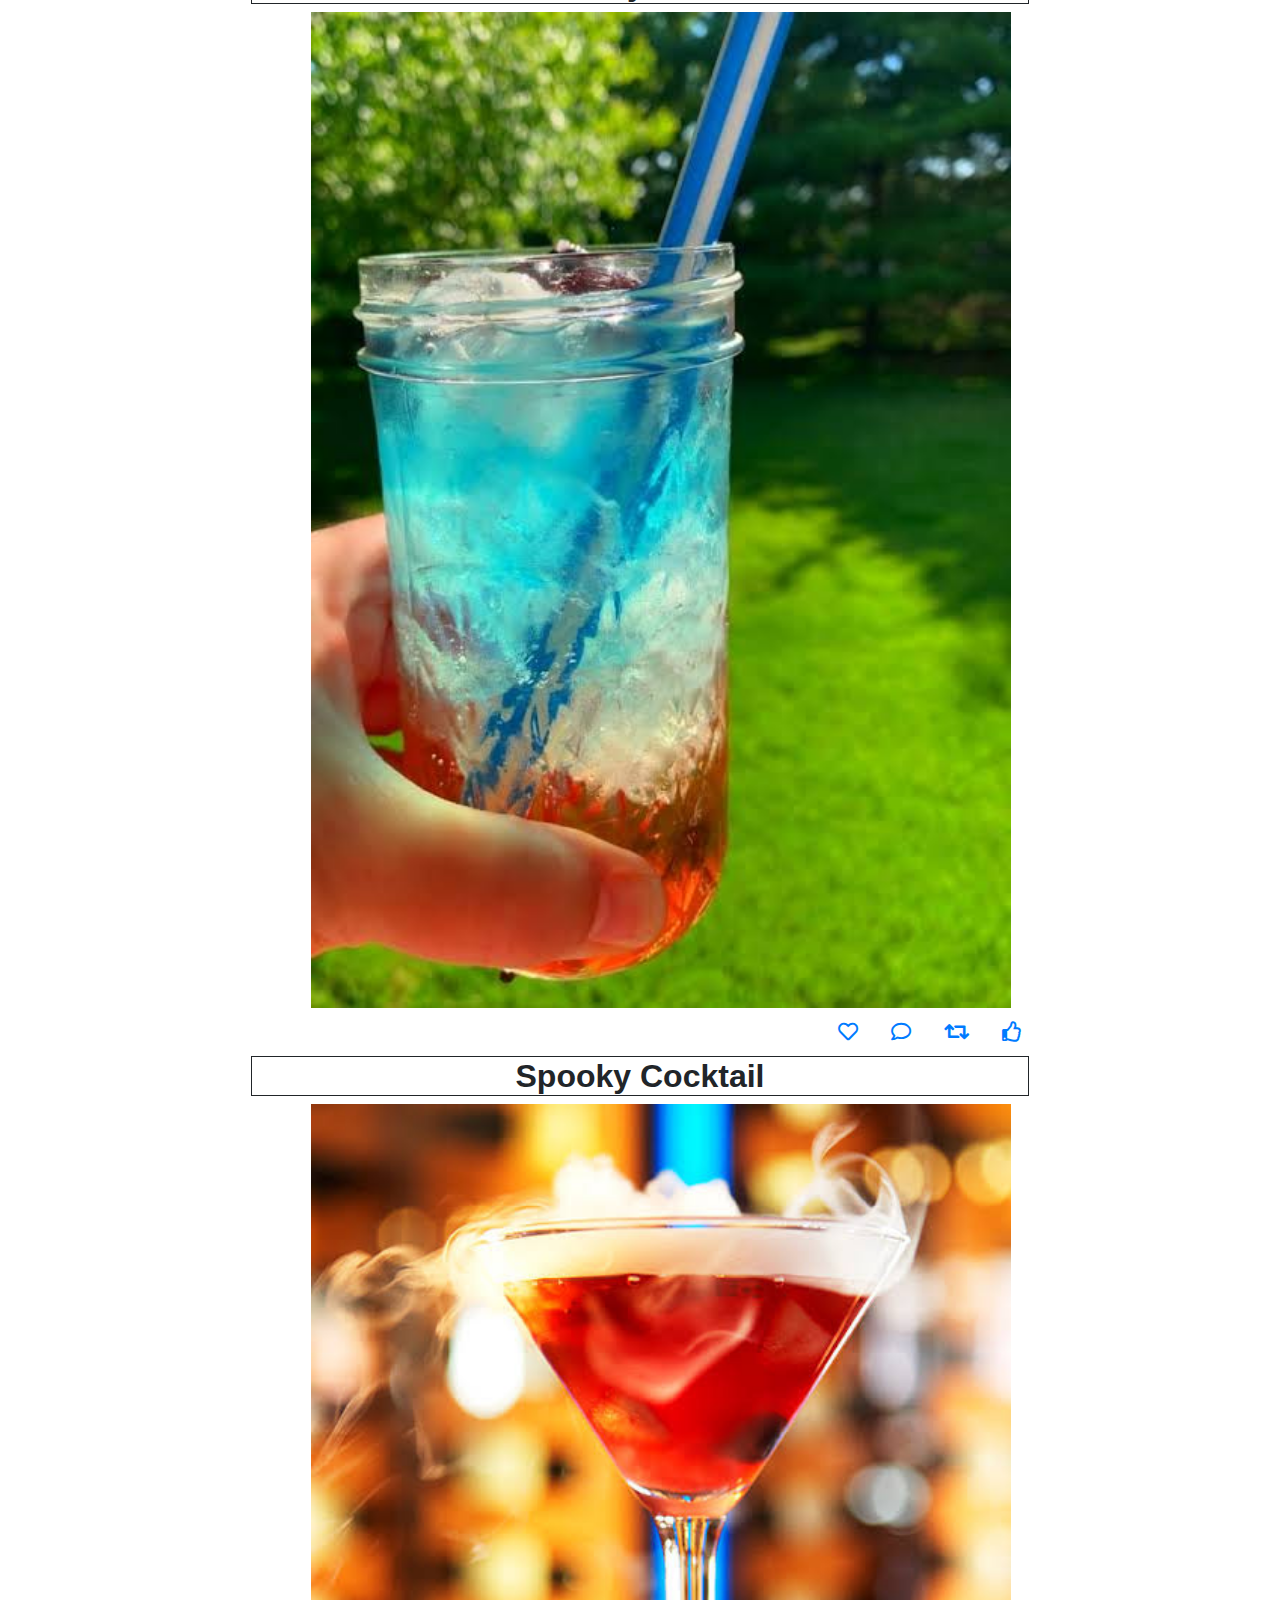
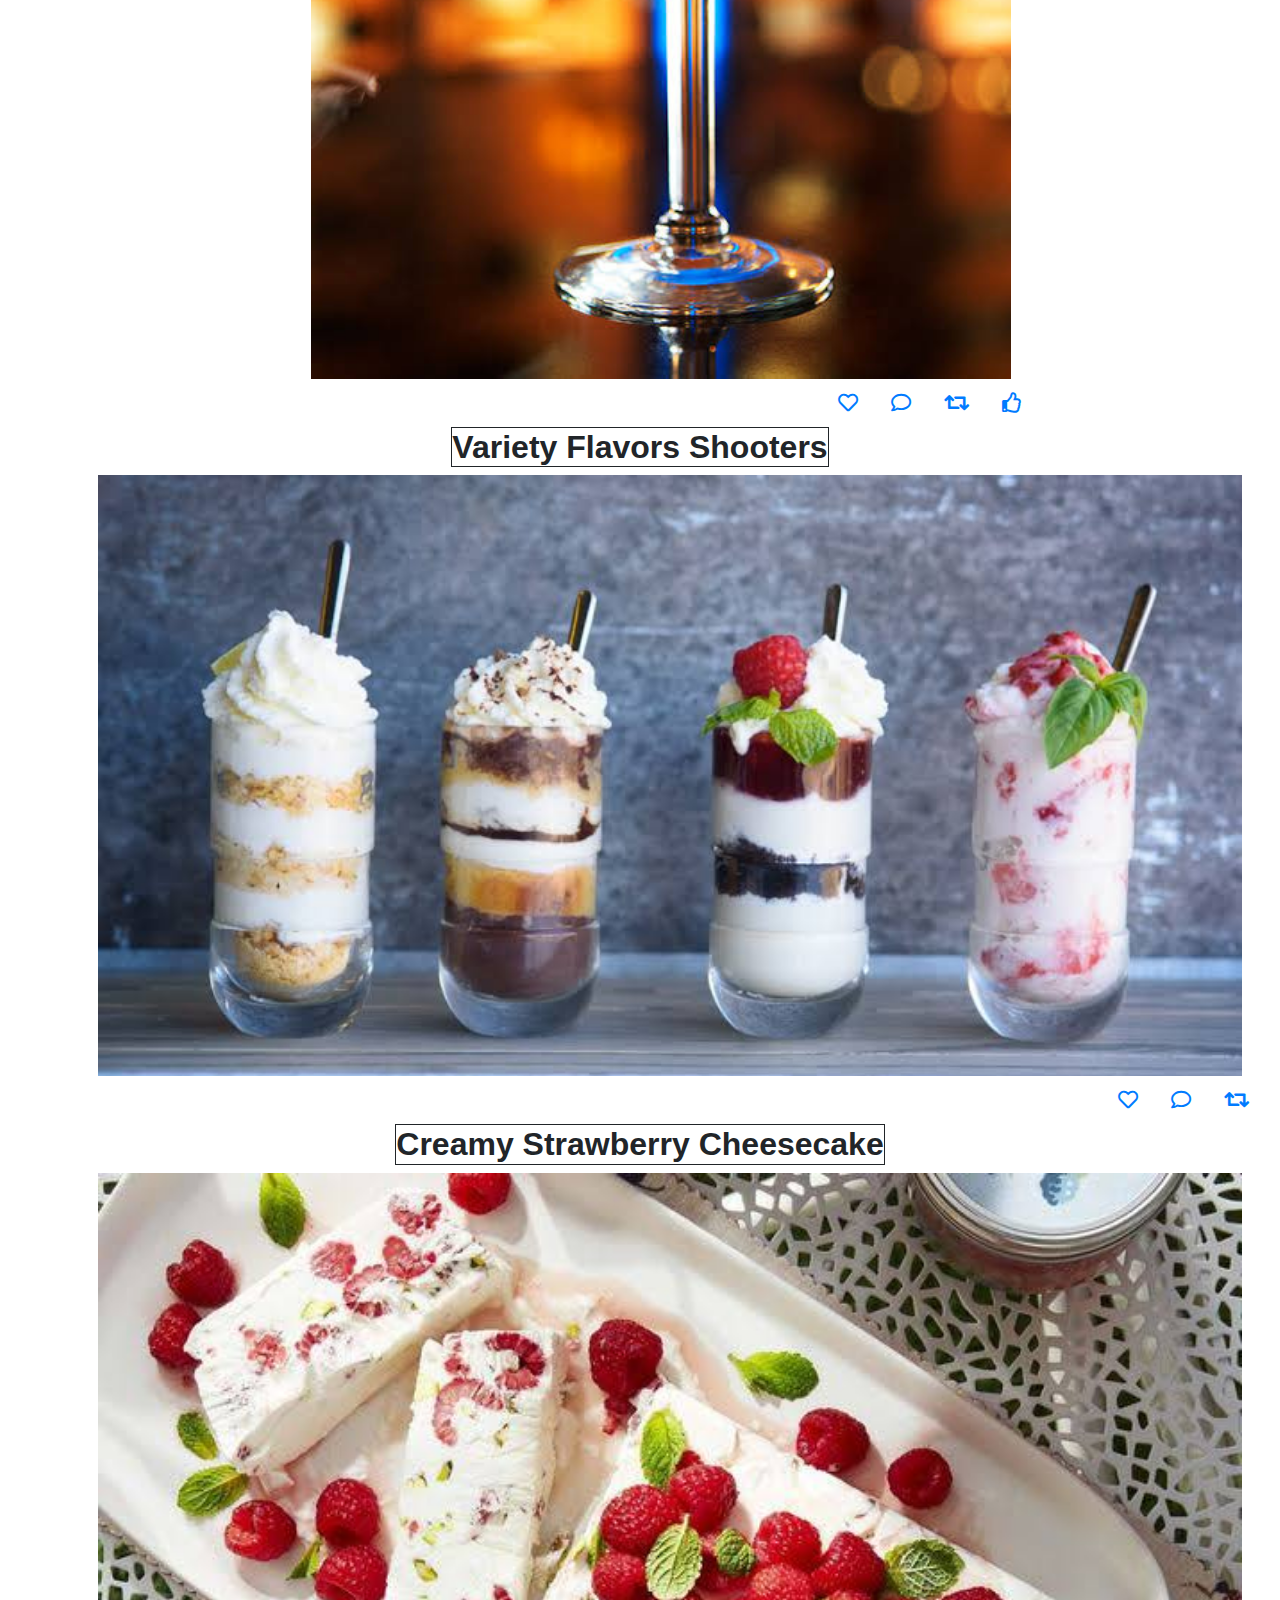
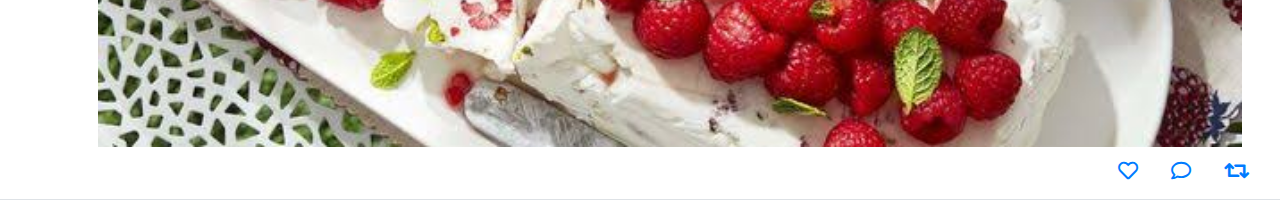
<file: popular.html>
<!doctype html>
<html lang="en">
    <head>
        <meta charset="utf-8">
        <meta name="viewport" content="width=device-width, initial-scale=1, shrink-to-fit=no">
        <meta name="description" content="">
        <meta name="author" content="">

        <title>FoodieFanatix</title>

        <link rel="stylesheet" href="css/bootstrap.min.css">
        <link rel="stylesheet" href="css/custom.css">
        <link href="fontawesome/css/all.css" rel="stylesheet">
    </head>

    <body onload="init()">
   
        <div class="d-flex flex-column align-items-center p-3 bg-white border-bottom box-shadow fixed-top">
            <img src="img/images (1) (4).png" height="80"/>
            <nav>
                <a id="getLatest" class="p-2 text-dark" href="latest.html">Favorite Treats</a>
                <a id="getAll" class="p-2 text-dark active" href="index.html">All</a>
                <a id="getPopular" class="p-2 text-dark" href="popular.html">Most Popular</a>
            </nav>
        </div>
        
        
         
        <div class="blog-header mx-auto text-center">
            <h1>Good Food and Drinks </h1>
            <p class="lead">See one of the best dishes from around the <strong><em> WORLD </em></strong> <strong><em></em></strong> <strong><em>  </em></strong> </p>
        </div>
        
        <h2>CHEF'S PICTURE GALLERY</h2>
        <div class="container team">
            <img src="img/images - 2022-08-27T220550.146.jpeg" class="img-thumbnail square" width="100"/>
            <img src="img/images - 2022-08-27T234115.600.jpeg" class="img-thumbnail square"  width="100"/>
            <img src="img/images - 2022-08-27T233611.358.jpeg" class="img-thumbnail square" width="100"/>
            <img src="img/images - 2022-08-27T220649.534.jpeg" class="img-thumbnail square"  width="100"/>
            <img src="img/images - 2022-08-27T233700.739.jpeg" class="img-thumbnail square" width="100"/>
            <img src="img/images - 2022-08-27T220750.414.jpeg" class="img-thumbnail square" width="100"/>
            <img src="img/images - 2022-08-27T233539.750.jpeg" class="img-thumbnail square" width="100"/>
            <img src="img/images - 2022-08-27T233649.055.jpeg" class="img-thumbnail square" width="100"/>
        </div>
        
        <div class="row container mx-auto">
        </div>
        
    <div class=" d-flex flex-column align-items-center p-1 bg-white border-bottom box-shadow  ">
        <div id="popular">
            <h2><b>Chinese Starter</b></h2>
            <img src="img/images - 2022-08-27T221406.495.jpeg" width="90%" style="margin-left: 60px;">
            <div class="btn-group">
             <button type="button" class="btn btn-lg btn-link"><i class="far fa-heart"></i></button>
             <button type="button" class="btn btn-lg btn-link"><i class="far fa-comment"></i></button>
             <button type="button" class="btn btn-lg btn-link"><i class="fa fa-retweet"></i></button>
             <button type="button" class="btn btn-lg btn-link"><i class="far fa-thumbs-up"></i></button>
            </div>

            <h2><b>Chocolate shooters</b></h2>
            <img src="img/images - 2022-08-27T221439.797.jpeg" width="90%" style="margin-left: 60px;">
            <div class="btn-group">
             <button type="button" class="btn btn-lg btn-link"><i class="far fa-heart"></i></button>
             <button type="button" class="btn btn-lg btn-link"><i class="far fa-comment"></i></button>
             <button type="button" class="btn btn-lg btn-link"><i class="fa fa-retweet"></i></button>
             <button type="button" class="btn btn-lg btn-link"><i class="far fa-thumbs-up"></i></button>
            </div>

            <h2><b> Dumpling and stew </b></h2>
            <img src="img/images - 2022-08-27T224810.201.jpeg" width="90%" style="margin-left: 60px;">
            <div class="btn-group">
             <button type="button" class="btn btn-lg btn-link"><i class="far fa-heart"></i></button>
             <button type="button" class="btn btn-lg btn-link"><i class="far fa-comment"></i></button>
             <button type="button" class="btn btn-lg btn-link"><i class="fa fa-retweet"></i></button>
             <button type="button" class="btn btn-lg btn-link"><i class="far fa-thumbs-up"></i></button>
            </div>

            <h2><b>BlueBerry MockTail</b></h2>
            <img src="img/images - 2022-08-27T221654.918.jpeg" width="90%" style="margin-left: 60px;">
            <div class="btn-group">
             <button type="button" class="btn btn-lg btn-link"><i class="far fa-heart"></i></button>
             <button type="button" class="btn btn-lg btn-link"><i class="far fa-comment"></i></button>
             <button type="button" class="btn btn-lg btn-link"><i class="fa fa-retweet"></i></button>
             <button type="button" class="btn btn-lg btn-link"><i class="far fa-thumbs-up"></i></button>
            </div>

            <h2><b>Spooky Cocktail</b></h2>
            <img src="img/images - 2022-08-27T231442.808.jpeg" width="90%" style="margin-left: 60px;">
            <div class="btn-group">
             <button type="button" class="btn btn-lg btn-link"><i class="far fa-heart"></i></button>
             <button type="button" class="btn btn-lg btn-link"><i class="far fa-comment"></i></button>
             <button type="button" class="btn btn-lg btn-link"><i class="fa fa-retweet"></i></button>
             <button type="button" class="btn btn-lg btn-link"><i class="far fa-thumbs-up"></i></button>
            </div>

           
            </div>

            <h2><b>Variety Flavors Shooters</b></h2>
            <img src="img/images - 2022-08-27T221520.814.jpeg" width="90%" style="margin-left: 60px;">
            <div class="btn-group">
             <button type="button" class="btn btn-lg btn-link"><i class="far fa-heart"></i></button>
             <button type="button" class="btn btn-lg btn-link"><i class="far fa-comment"></i></button>
             <button type="button" class="btn btn-lg btn-link"><i class="fa fa-retweet"></i></button>
             <button type="button" class="btn btn-lg btn-link"><i class="far fa-thumbs-up"></i></button>
            </div>

            <h2><b>Creamy Strawberry Cheesecake</b></h2>
            <img src="img/images - 2022-08-27T221551.398.jpeg" width="90%" style="margin-left: 60px;">
            <div class="btn-group">
             <button type="button" class="btn btn-lg btn-link"><i class="far fa-heart"></i></button>
             <button type="button" class="btn btn-lg btn-link"><i class="far fa-comment"></i></button>
             <button type="button" class="btn btn-lg btn-link"><i class="fa fa-retweet"></i></button>
             <button type="button" class="btn btn-lg btn-link"><i class="far fa-thumbs-up"></i></button>
            </div>
            
        </div>
    </div>
    
        
        
        <script src="js/jquery-3.4.1.min.js"></script>
        <script src="js/bootstrap.bundle.min.js"></script>
        <script>
            var rootPath;
            
            function init(){
                rootPath = "https://mysite.itvarsity.org/api/foodie-fanatix/";
                
                document.getElementById("getAll").addEventListener('click', getAllPosts);
                document.getElementById("getLatest").addEventListener('click', getLatestPosts);
                document.getElementById("getPopular").addEventListener('click', getPopularPosts);
                
                getAllPosts();
            }
            
            function getAllPosts(){
                category = "getAll";
                fetchPosts(category);
                setActiveLink(category);
            }
            
            function getPopularPosts(){
                category = "getPopular";
                fetchPosts(category);
                setActiveLink(category);
            }
            
            function getLatestPosts(){
                category = "getLatest";
                fetchPosts(category);
                setActiveLink(category);
            }
            
        
            
        </script>
    </body>
</html>
</file>
<file: css/custom.css>
html{
    font-size: 14px;
}

@media (min-width: 768px) {
    html {
        font-size: 16px;
    }
}

.blog-header{
    margin-top: 8rem;
    max-width: 800px;
}

@media (max-width: 768px){
    .blog-header{
        margin-top: 8rem;
    }
}

.container{
    max-width: 860px;
}

.team{
    overflow-x: scroll;
    overflow-y: hidden;
    white-space: nowrap;
    margin-bottom: 2rem;
}


.card-deck .card{
    min-width: 220px;
}

.card-text{
    padding-top: 1rem;
}

.card-block{
    min-height: 220px;
}


h2{
    text-align: center;
    border: solid 1px;
}

.btn-group{
    left: 570px;
}

body{
    
    background-color: lightgray;
}

.image{
   
    overflow-x: scroll;
    overflow-y: hidden;
    white-space: nowrap;
    height: 1200px;
    width: 1000px;
    margin-top: 10px;
}
</file>
